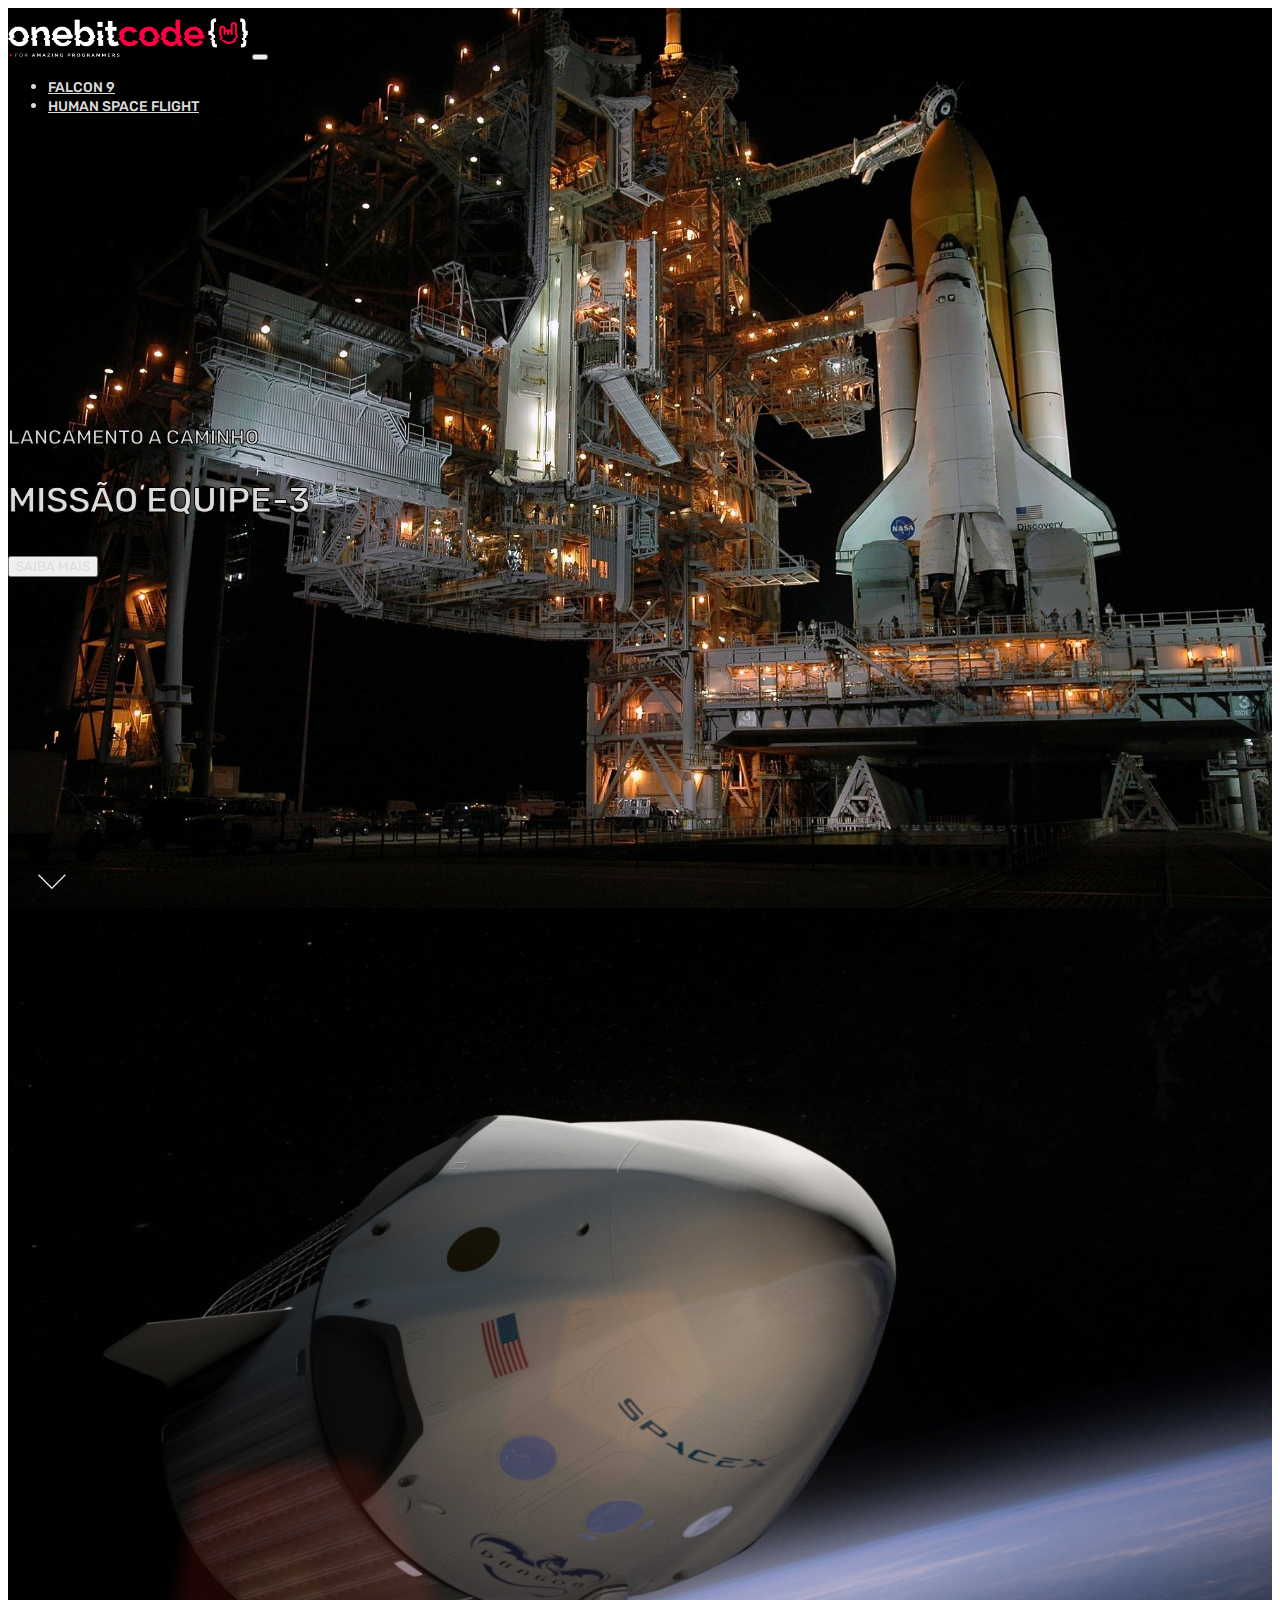
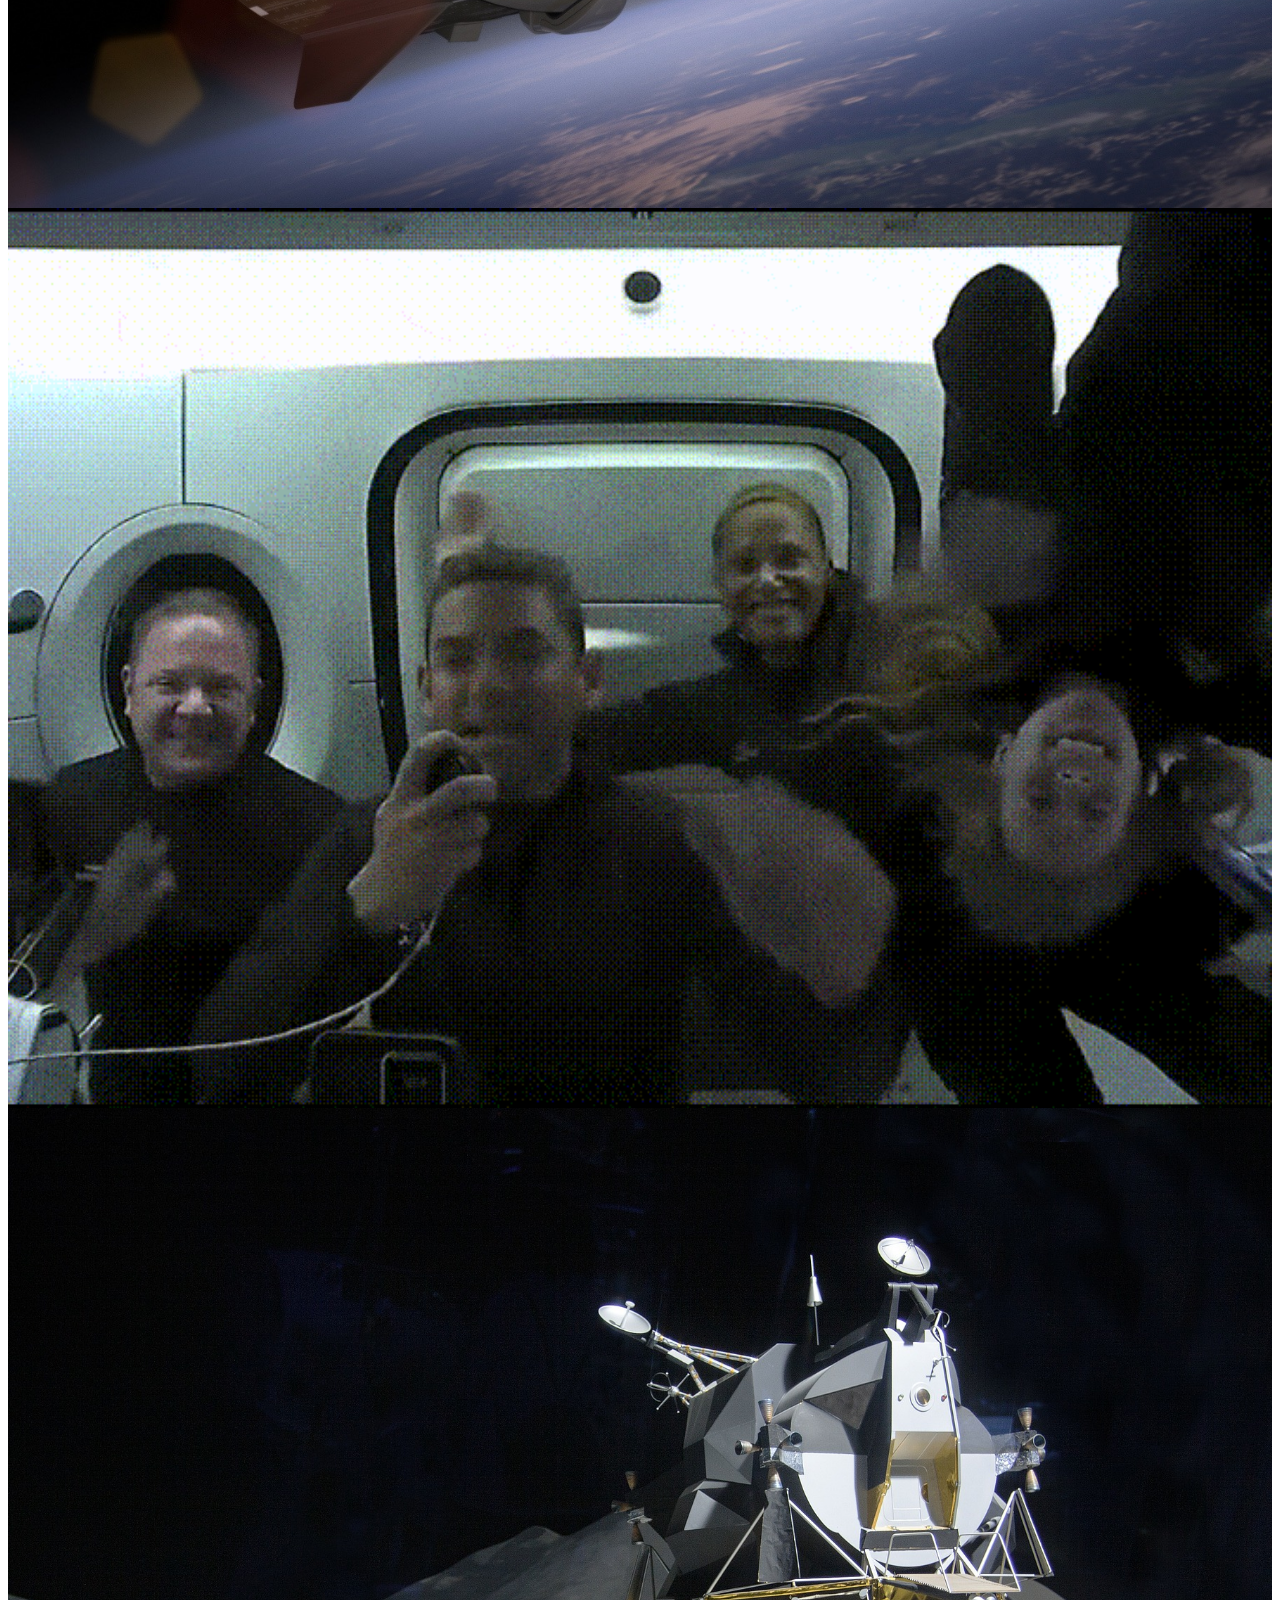
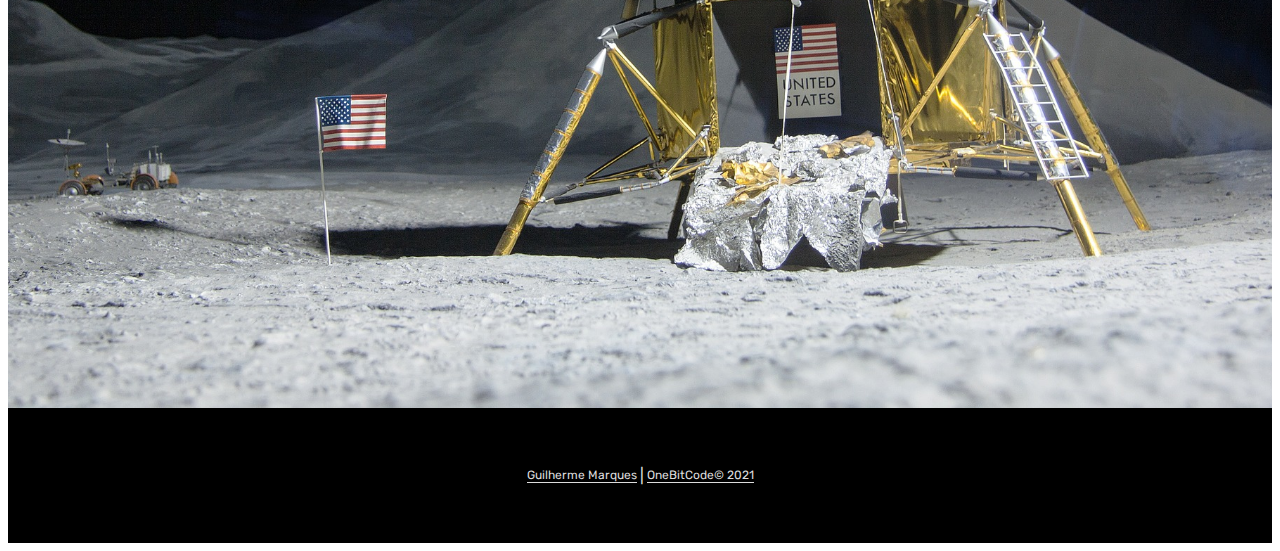
<file: index.html>
<!DOCTYPE html>
<html lang="pt-br">
<head>
    <meta charset="UTF-8">
    <meta http-equiv="X-UA-Compatible" content="IE=edge">
    <meta name="viewport" content="width=device-width, initial-scale=1.0">
    <!-- CSS only -->
    <link href="https://cdn.jsdelivr.net/npm/bootstrap@5.2.1/dist/css/bootstrap.min.css" rel="stylesheet" integrity="sha384-iYQeCzEYFbKjA/T2uDLTpkwGzCiq6soy8tYaI1GyVh/UjpbCx/TYkiZhlZB6+fzT" crossorigin="anonymous">

    <!-- Lib -->
    <link rel="stylesheet" href="https://unpkg.com/aos@next/dist/aos.css" />

    <!-- CSS -->
        <link rel="stylesheet" href="./css/style.css">

    <!-- Link Favicon -->
    <link rel="shortcut icon" href="./images/logo/favicon.png" type="image/x-icon">

    <title>OneBitX - Home</title>
</head>
<body>
    <div class="container-fluid container00 container01">
        <div class="container">
            <header class="container-fluid">
                <nav class="navbar navbar-expand-lg navbar-dark bg-tranparent">
                    <div class="container-fluid">
                      <a class="navbar-brand" href="index.html"><img src="./images/logo/logo-obc-2021-darkbg.png" class="logo-obc" alt="Logo OneBitCode"></a>
                      <button class="navbar-toggler" type="button" data-bs-toggle="collapse" data-bs-target="#navbarNav" aria-controls="navbarNav" aria-expanded="false" aria-label="Toggle navigation">
                        <span class="navbar-toggler-icon"></span>
                      </button>
                      <div class="collapse navbar-collapse" id="navbarNav">
                        <ul class="navbar-nav">
                          <li class="nav-item">
                            <a class="nav-link other-pages" href="falcon9.html">FALCON 9</a>
                          </li>
                          <li class="nav-item">
                            <a class="nav-link other-pages" href="human-space.html">HUMAN SPACE FLIGHT</a>
                          </li>
                        </ul>
                      </div>
                    </div>
                </nav>
            </header>
                <div class="title-container" data-aos="fade-up" data-aos-duration="1500">
                    <p class="subtitle-home text-border">LANÇAMENTO A CAMINHO</p>
                    <p class="title-home text-border">MISSÃO EQUIPE-3</p>
                    <div class="button-container">
                        <button type="button" class="btn btn-outline-light py-3 px-4">SAIBA MAIS</button>
                    </div>
                </div>
                <div class="arrow text-center">
                    <img src="./images/home/arrowDown.gif" alt="">
                </div>
        </div>
    </div>
    
    <div class="container-fluid container00 container02">
        <div class="container" data-aos="fade-right" data-aos-duration="2000">
                <div class="title-container">
                    <p class="subtitle-home text-border">MISSÃO CONCLUÍDA</p>
                    <p class="title-home text-border">MISSÃO EQUIPE-2 RETORNOU PARA A TERRA</p>
                    <div class="button-container">
                        <button type="button" class="btn btn-outline-light py-3 px-4">SAIBA MAIS</button>
                    </div>
                </div>
        </div>
    </div>

    <div class="container-fluid container00 container03">
        <div class="container">
                <div class="title-container" data-aos="fade-down" data-aos-duration="1500">
                    <p class="subtitle-home text-border">MISSÃO CONCLUÍDA</p>
                    <p class="title-home text-border">DRAGON RETORNOU PARA A TERRA</p>
                    <div class="button-container">
                        <button type="button" class="btn btn-outline-light py-3 px-4">SAIBA MAIS</button>
                    </div>
                </div>
        </div>
    </div>

    <div class="container-fluid container00 container04">
        <div class="container">
                <div class="title-container" data-aos="fade-down-right" data-aos-duration="2000">
                    <p class="title-home text-border">STARSHIP POUSA ASTRONAUTAS DA NASA NA LUA</p>
                    <div class="button-container">
                        <button type="button" class="btn btn-outline-light py-3 px-4">SAIBA MAIS</button>
                    </div>
                </div>
        </div>
    </div>

    <footer class="footer">
        <a href="https://github.com/guimqs" target="_blank">Guilherme Marques</a> <span>|</span> <a href="https://www.instagram.com/onebitcode/" target="_blank">OneBitCode&copy; 2021</a>
    </footer>

    <!-- JavaScript Bundle with Popper -->
    <script src="https://cdn.jsdelivr.net/npm/bootstrap@5.2.1/dist/js/bootstrap.bundle.min.js" integrity="sha384-u1OknCvxWvY5kfmNBILK2hRnQC3Pr17a+RTT6rIHI7NnikvbZlHgTPOOmMi466C8" crossorigin="anonymous"></script>
    <!-- Lib -->
    <script src="https://unpkg.com/aos@next/dist/aos.js"></script>
    <script>
      AOS.init();
    </script>
</body>
</html>
</file>
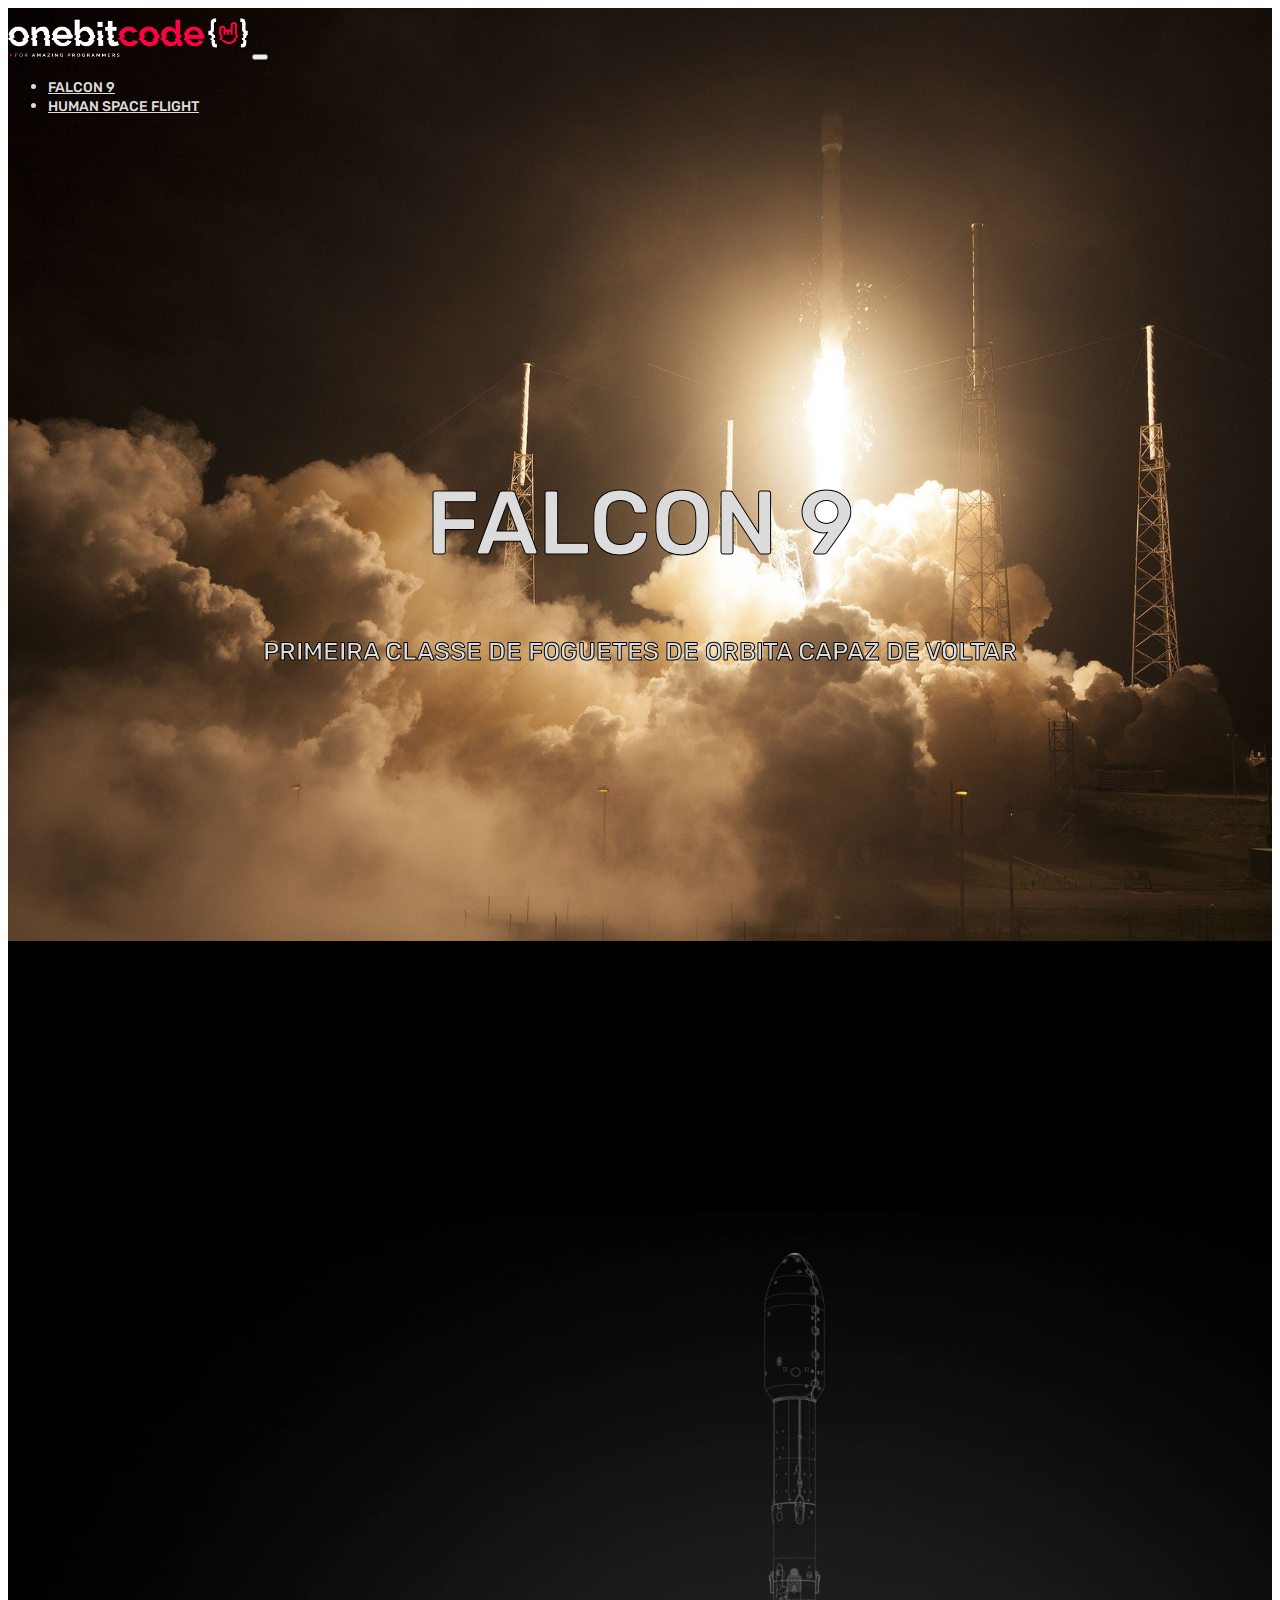
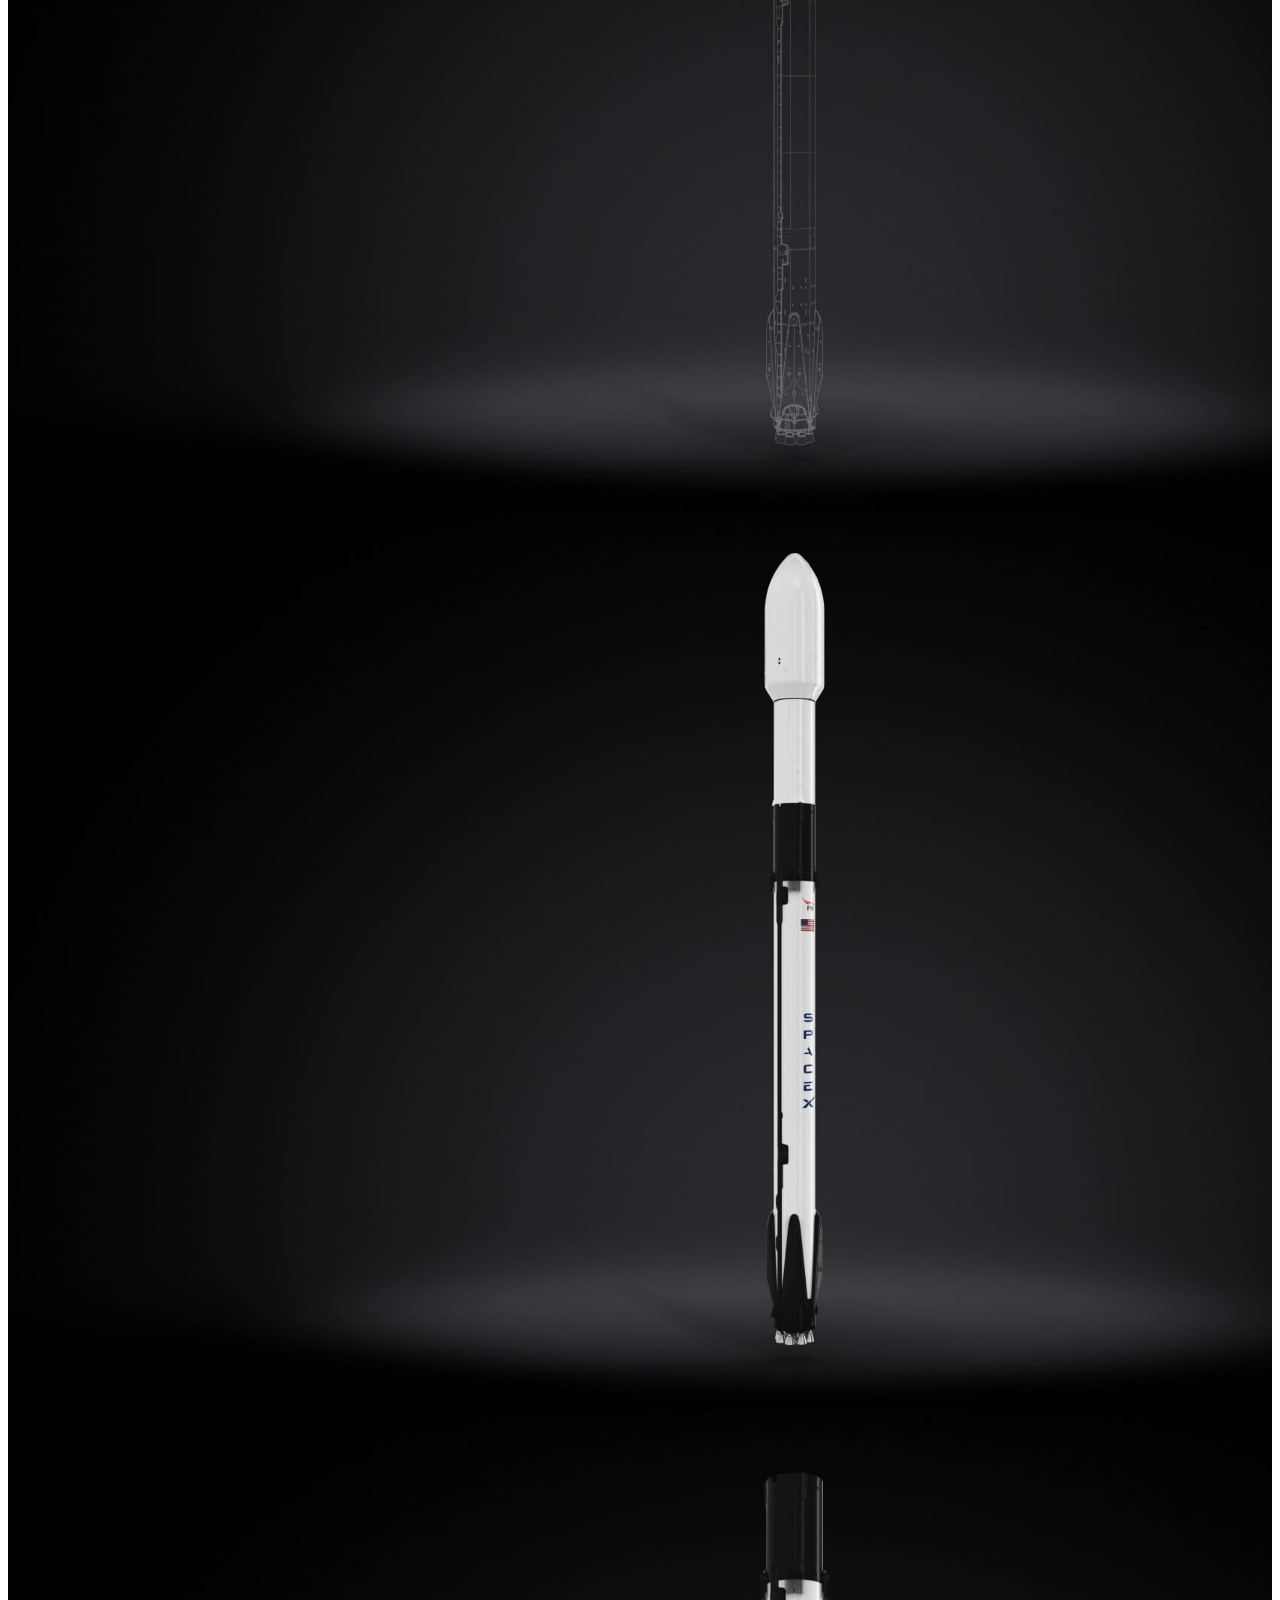
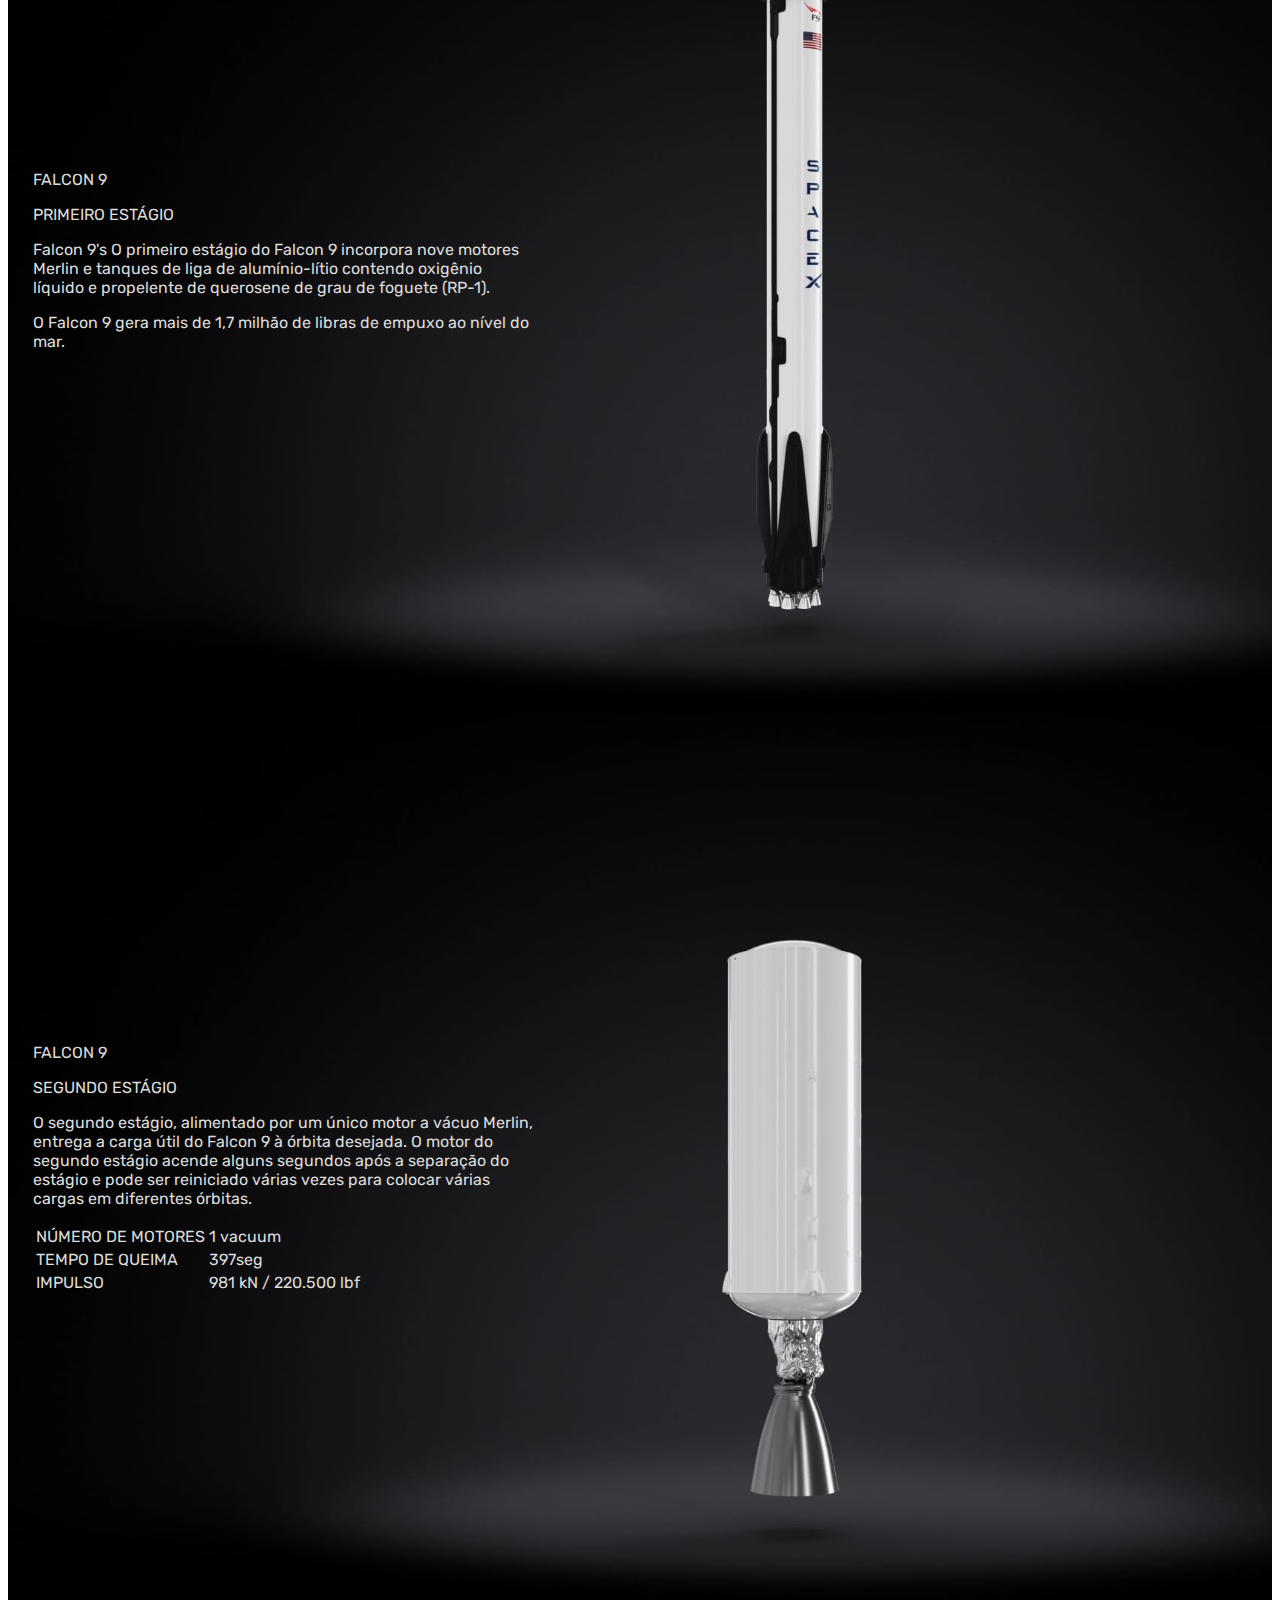
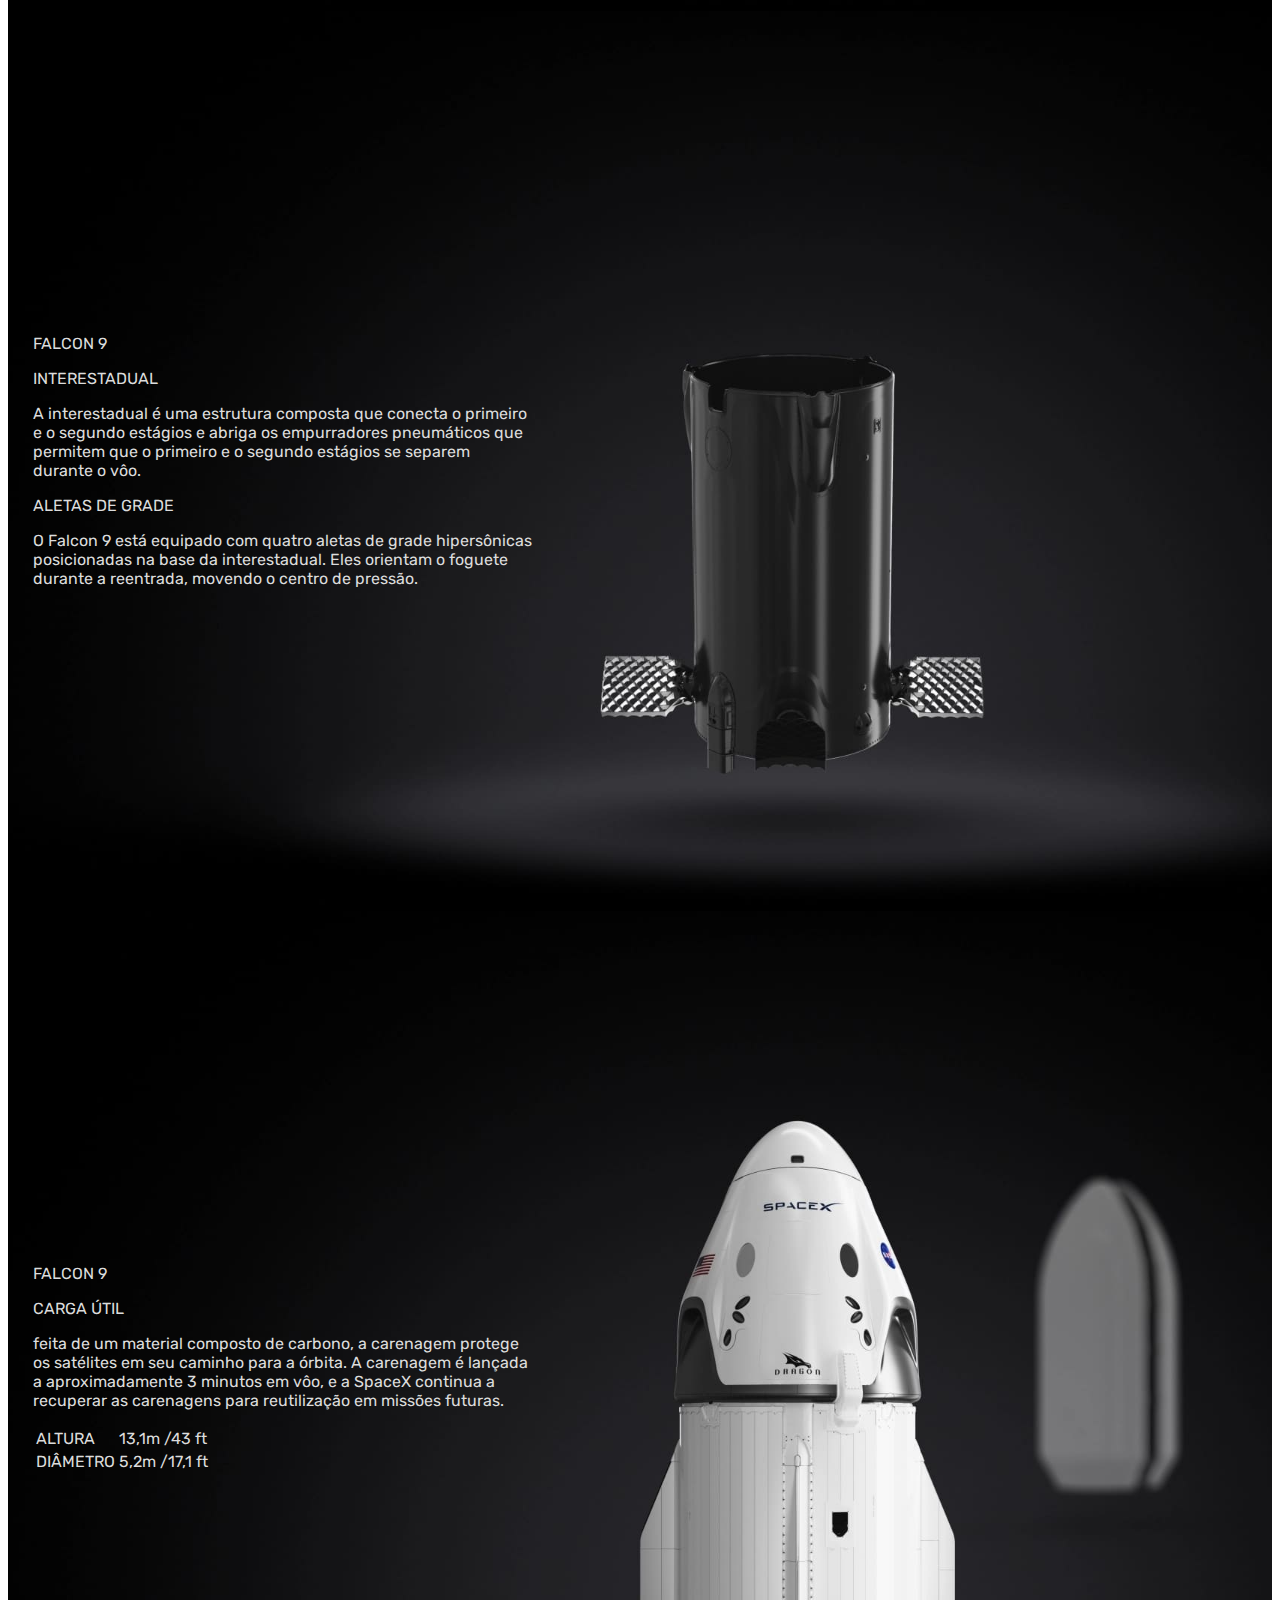
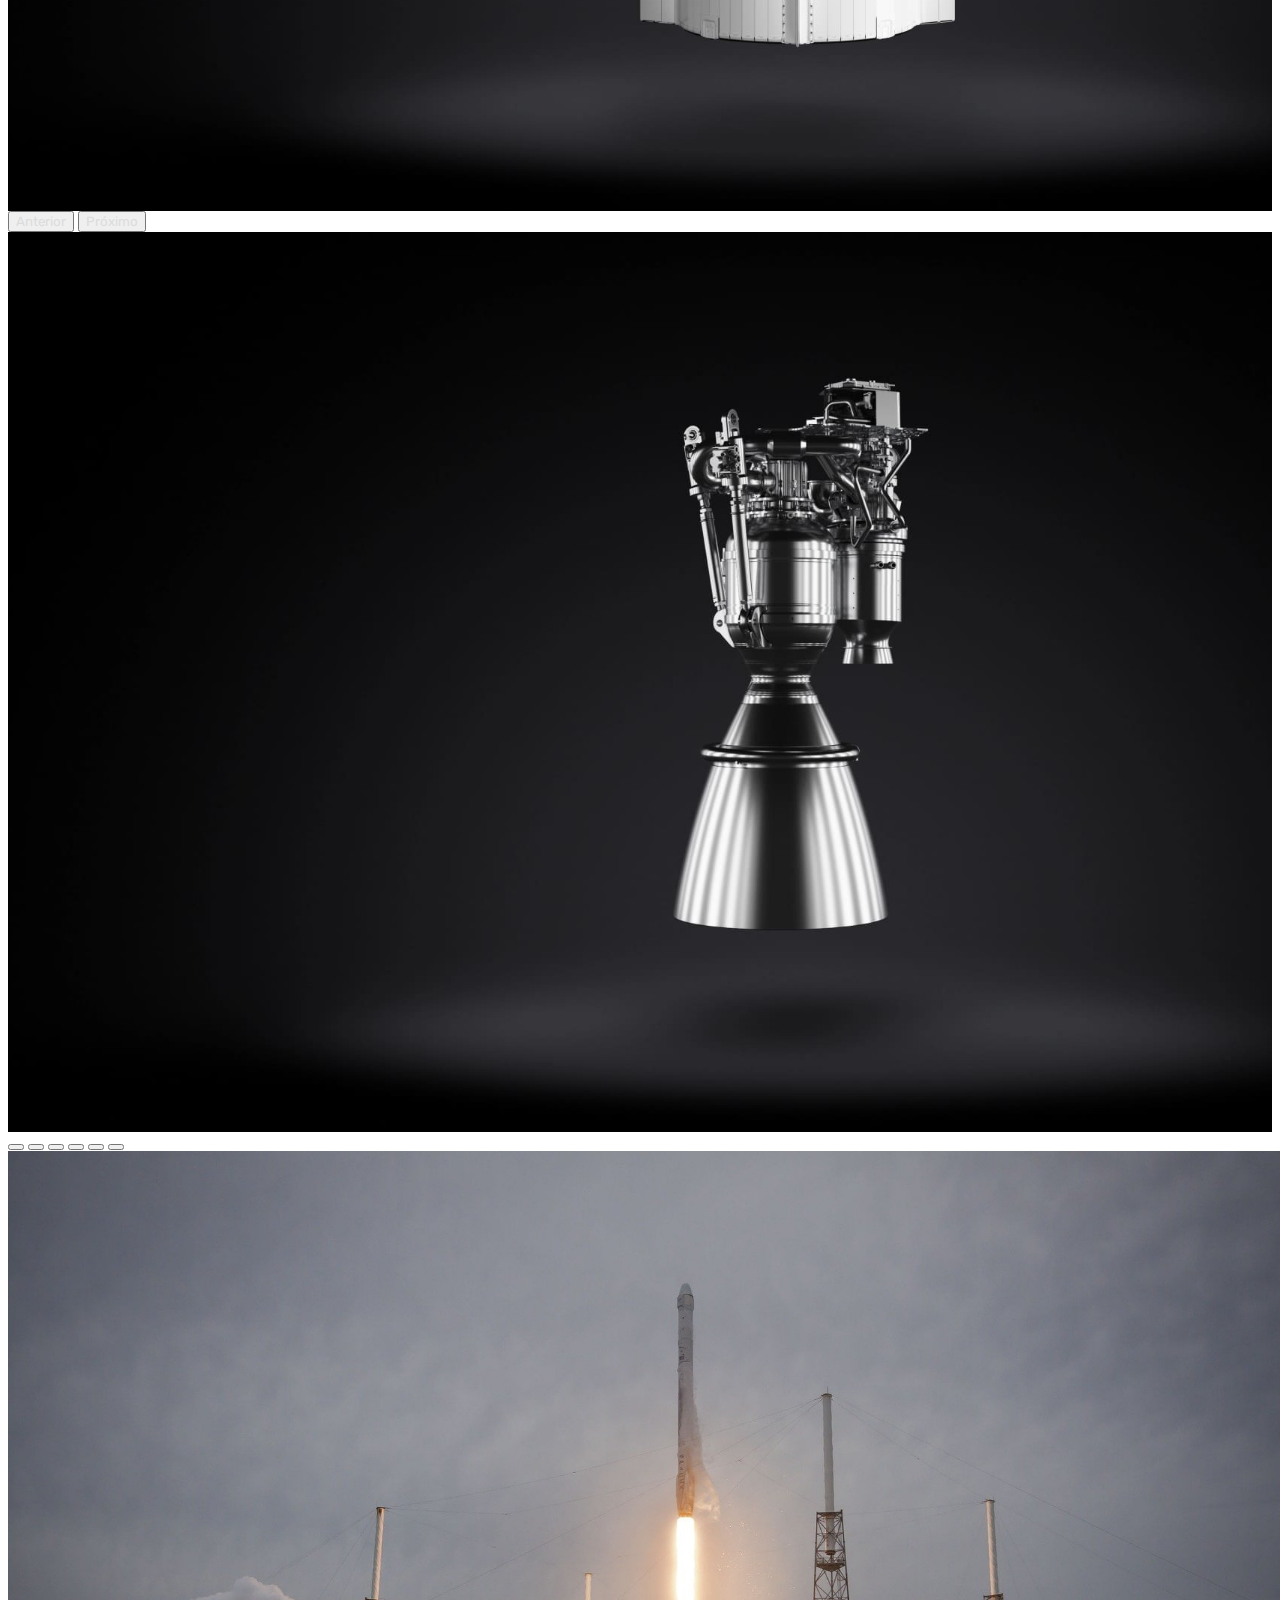
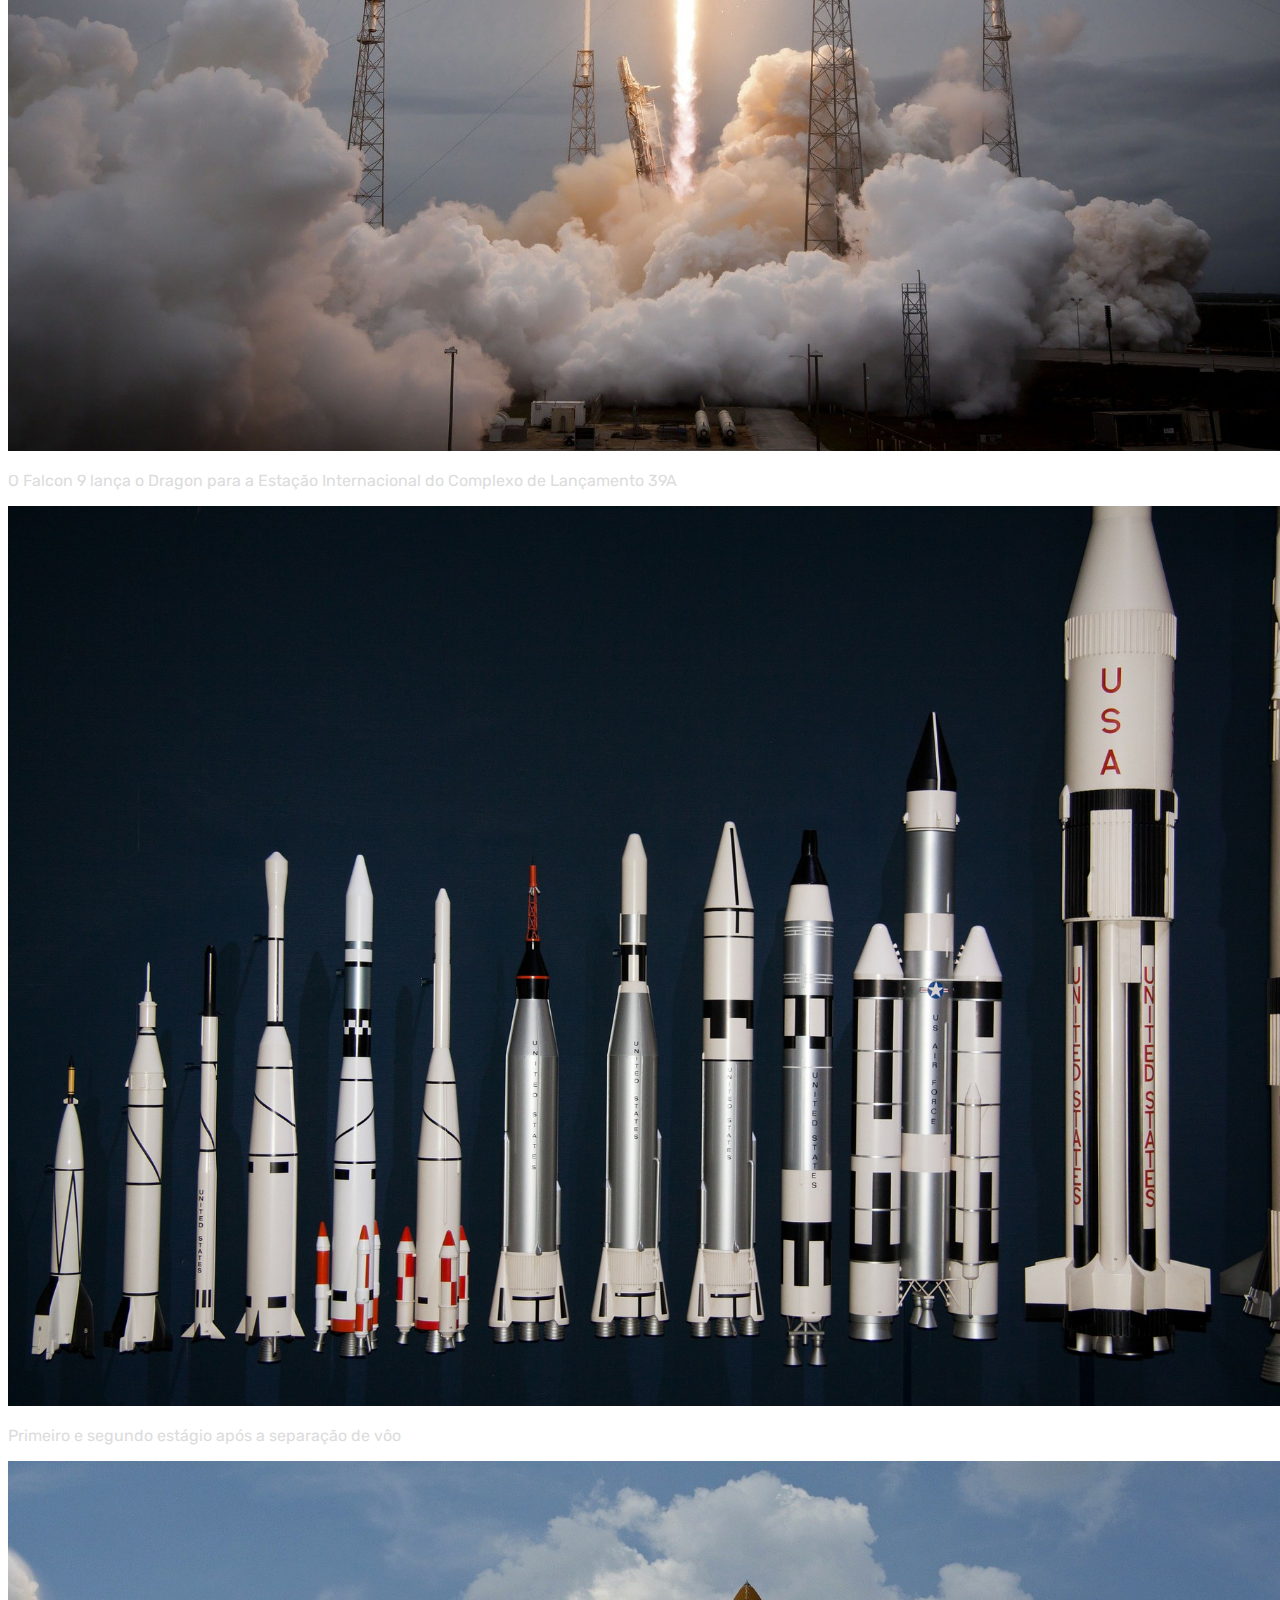
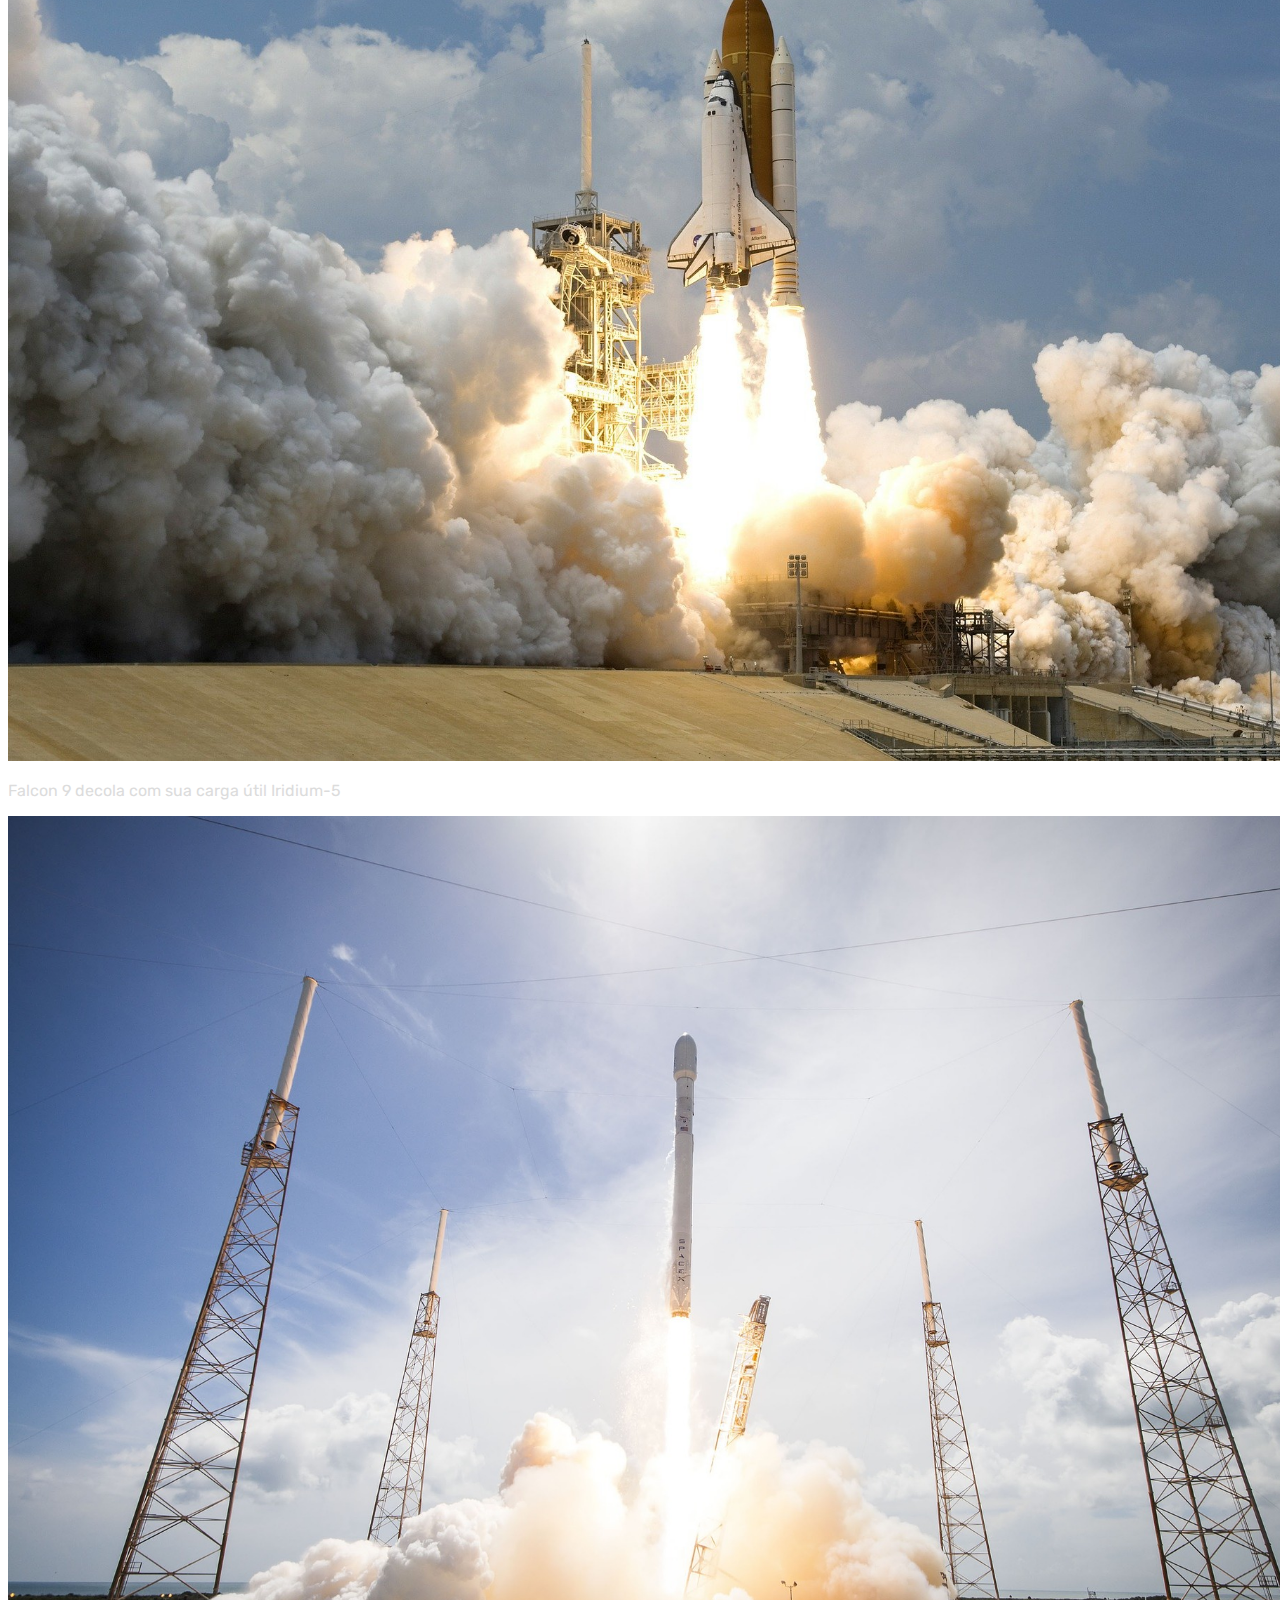
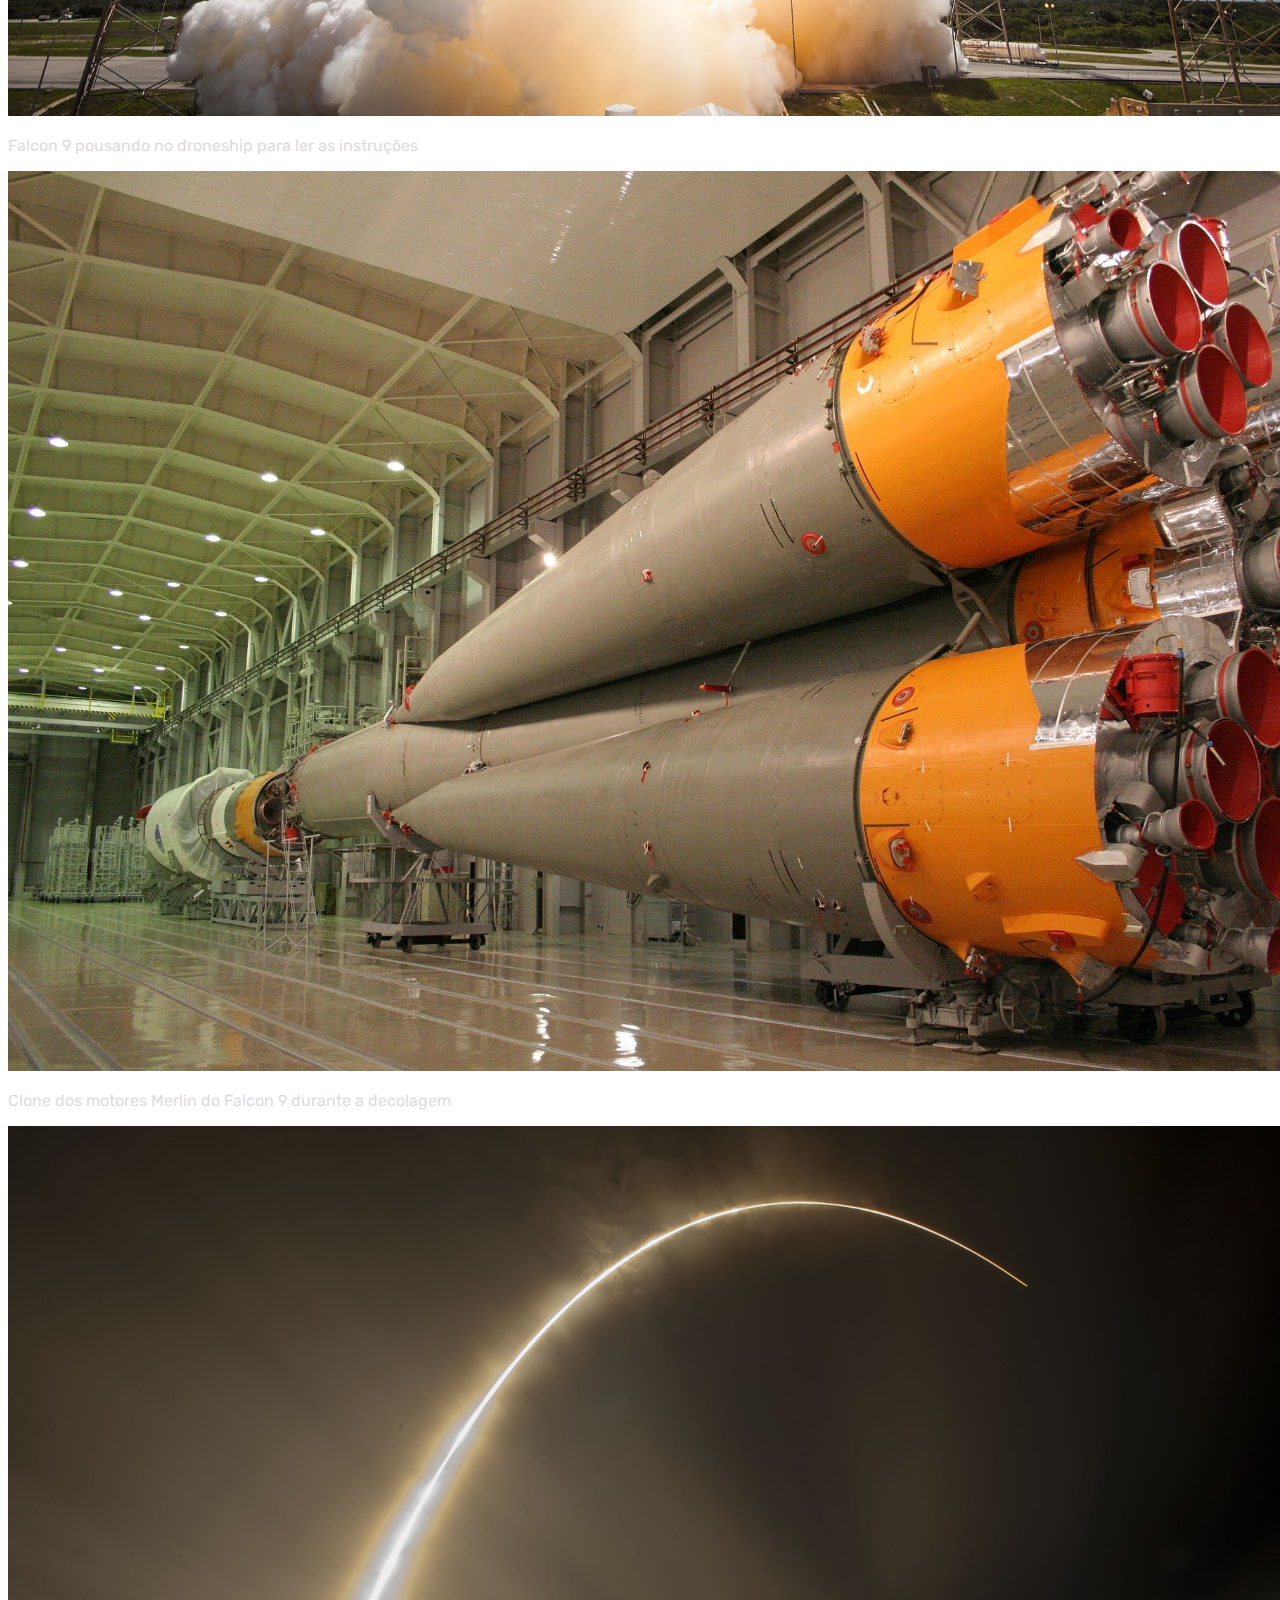
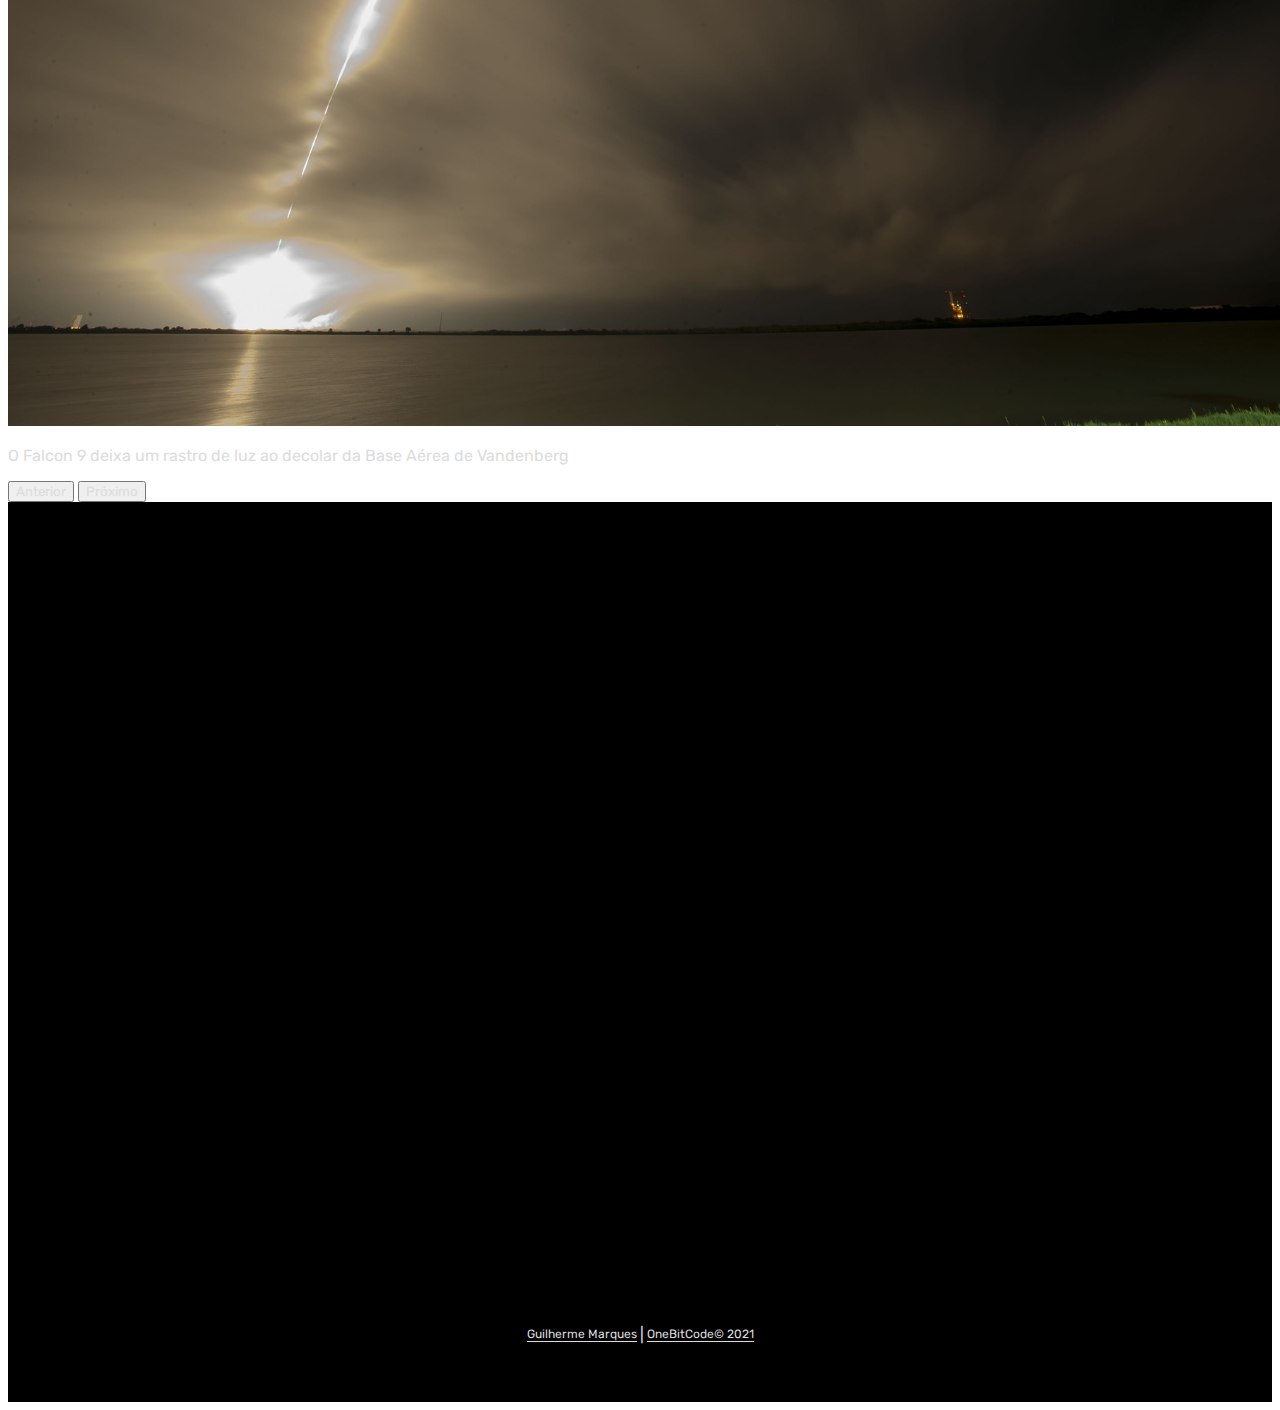
<file: falcon9.html>
<!DOCTYPE html>
<html lang="pt-br">
<head>
    <meta charset="UTF-8">
    <meta http-equiv="X-UA-Compatible" content="IE=edge">
    <meta name="viewport" content="width=device-width, initial-scale=1.0">
    <!-- CSS only -->
    <link href="https://cdn.jsdelivr.net/npm/bootstrap@5.2.1/dist/css/bootstrap.min.css" rel="stylesheet" integrity="sha384-iYQeCzEYFbKjA/T2uDLTpkwGzCiq6soy8tYaI1GyVh/UjpbCx/TYkiZhlZB6+fzT" crossorigin="anonymous">

    <!-- Lib -->
    <link rel="stylesheet" href="https://unpkg.com/aos@next/dist/aos.css" />

    <!-- CSS -->
        <link rel="stylesheet" href="./css/style.css">

    <!-- Link Favicon -->
    <link rel="shortcut icon" href="./images/logo/favicon.png" type="image/x-icon">

    <title>OneBitX - Falcon 9</title>
</head>
<body>
    <div class="container-fluid container00 container05">
        <div class="container">
            <header class="container-fluid">
                <nav class="navbar navbar-expand-lg navbar-dark bg-tranparent">
                    <div class="container-fluid">
                      <a class="navbar-brand" href="index.html"><img src="./images/logo/logo-obc-2021-darkbg.png" class="logo-obc" alt="Logo OneBitCode"></a>
                      <button class="navbar-toggler" type="button" data-bs-toggle="collapse" data-bs-target="#navbarNav" aria-controls="navbarNav" aria-expanded="false" aria-label="Toggle navigation">
                        <span class="navbar-toggler-icon"></span>
                      </button>
                      <div class="collapse navbar-collapse" id="navbarNav">
                        <ul class="navbar-nav">
                          <li class="nav-item">
                            <a class="nav-link other-pages" aria-current="page" href="falcon9.html">FALCON 9</a>
                          </li>
                          <li class="nav-item">
                            <a class="nav-link other-pages" href="human-space.html">HUMAN SPACE FLIGHT</a>
                          </li>
                        </ul>
                      </div>
                    </div>
                </nav>
            </header>
                <div class="container-title-falcon" data-aos="fade-up" data-aos-duration="1500">
                    <p class="title-falcon text-border text-center">FALCON 9</p>
                    <p class="subtitle-falcon text-border text-center">PRIMEIRA CLASSE DE FOGUETES DE ORBITA CAPAZ DE VOLTAR</p>
                </div>
        </div>
    </div>
    
    <div class="container-fluid numbers">
        <div class="container number-container">
            <div class="number-content text-center" data-aos="flip-up" data-aos-duration="1000">
                <div class="numb">126</div>
                <div class="text-numb">LANÇAMENTOS TOTAIS</div>
            </div>
            <div class="number-content text-center" data-aos="flip-right" data-aos-duration="1500">
                <div class="numb">86</div>
                <div class="text-numb">DESEMBARQUES TOTAIS</div>
            </div>
            <div class="number-content text-center" data-aos="flip-left" data-aos-duration="2000">
                <div class="numb">68</div>
                <div class="text-numb">FOGUETES RECUPERADOS</div>
            </div>
        </div>
    </div>

    <div class="container-fluid container-falcon container06">
        <div class="container" data-aos="fade-right" data-aos-duration="1500">
            <p class="text-falcon">
                O Falcon 9 é um foguete reutilizável de dois estágios projetado e fabricado pela SpaceX para o transporte confiável e seguro de pessoas e cargas úteis para a órbita da Terra e além. Falcon 9 é o primeiro foguete reutilizável de classe orbital do mundo. A capacidade de reutilização permite que a SpaceX refile as partes mais caras do foguete, o que, por sua vez, reduz o custo do acesso ao espaço.
            </p>
        </div>
    </div>

    <div id="carouselExampleControls" class="carousel slide" data-bs-ride="carousel">
        <div class="carousel-inner">
          <div class="carousel-item active" data-bs-interval="1000000">
            <div class="container-fluid container-falcon carousel01">
                <div class="container">
                    <div class="overview-container" data-aos="fade-right" data-aos-duration="1500">
                        <p class="title-overview">FALCON 9</p>
                        <p class="subtitle-overview h2">VISÃO GERAL</p>
                        <table class="table">
                            <tbody>
                              <tr>
                                <td>ALTURA</td>
                                <td class="text-end">70 m/ 229.6 f</td>
                              </tr>
                              <tr>
                                <td>DIÂMETRO</td>
                                <td class="text-end">3.7 m / 12 ft</td>
                              </tr>
                              <tr>
                                <td>MASSA</td>
                                <td class="text-end">549,054 kg / 1,207,920 lb</td>
                              </tr>
                              <tr>
                                <td>CARGA MÁXIMA PARA LEO</td>
                                <td class="text-end">22,800 kg / 50,265 lb</td>
                              </tr>
                              <tr>
                                <td>CARGA MÁXIMA PARA GTO</td>
                                <td class="text-end">8,300 kg / 18,300 lb</td>
                              </tr>
                              <tr>
                                <td>CARGA MÁXIMA PARA MARTE</td>
                                <td class="text-end">4,020 kg / 8,860 lb</td>
                              </tr>
                            </tbody>
                          </table>
                    </div>
                </div>
            </div>
          </div>
          <div class="carousel-item">
            <div class="container-fluid container-falcon carousel02">
                <div class="container">
                    <div class="overview-container">
                        <p class="title-overview">FALCON 9</p>
                        <p class="subtitle-overview h2">PRIMEIRO ESTÁGIO</p>
                        <p class="text-overview">
                            Falcon 9's O primeiro estágio do Falcon 9 incorpora nove motores Merlin e tanques de liga de alumínio-lítio contendo oxigênio líquido e propelente de querosene de grau de foguete (RP-1).
                        </p>
                        <p class="text-overview">O Falcon 9 gera mais de 1,7 milhão de libras de empuxo ao nível do mar.</p>
                    </div>
                </div>
            </div>
          </div>
          <div class="carousel-item">
            <div class="container-fluid container-falcon carousel03">
                <div class="container">
                    <div class="overview-container">
                        <p class="title-overview">FALCON 9</p>
                        <p class="subtitle-overview h2">SEGUNDO ESTÁGIO</p>
                        <p class="text-overview">
                            O segundo estágio, alimentado por um único motor a vácuo Merlin, entrega a carga útil do Falcon 9 à órbita desejada. O motor do segundo estágio acende alguns segundos após a separação do estágio e pode ser reiniciado várias vezes para colocar várias cargas em diferentes órbitas.
                        </p>
                        <table class="table">
                            <tbody>
                              <tr>
                                <td>NÚMERO DE MOTORES</td>
                                <td class="text-end">1 vacuum</td>
                              </tr>
                              <tr>
                                <td>TEMPO DE QUEIMA</td>
                                <td class="text-end">397seg</td>
                              </tr>
                              <tr>
                                <td>IMPULSO</td>
                                <td class="text-end">981 kN / 220.500 lbf</td>
                              </tr>
                            </tbody>
                          </table>
                    </div>
                </div>
            </div>
          </div>
          <div class="carousel-item">
            <div class="container-fluid container-falcon carousel04">
                <div class="container">
                    <div class="overview-container">
                        <p class="title-overview">FALCON 9</p>
                        <p class="subtitle-overview h2">INTERESTADUAL</p>
                        <p class="text-overview">
                            A interestadual é uma estrutura composta que conecta o primeiro e o segundo estágios e abriga os empurradores pneumáticos que permitem que o primeiro e o segundo estágios se separem durante o vôo.
                        </p>
                        <p class="text-overview">ALETAS DE GRADE</p>
                        <p class="text-overview">O Falcon 9 está equipado com quatro aletas de grade hipersônicas posicionadas na base da interestadual. Eles orientam o foguete durante a reentrada, movendo o centro de pressão.</p>
                    </div>
                </div>
            </div>
        </div>
        <div class="carousel-item">
            <div class="container-fluid container-falcon carousel05">
                <div class="container">
                    <div class="overview-container">
                        <p class="title-overview">FALCON 9</p>
                        <p class="subtitle-overview h2">CARGA ÚTIL</p>
                        <p class="text-overview">
                            feita de um material composto de carbono, a carenagem protege os satélites em seu caminho para a órbita. A carenagem é lançada a aproximadamente 3 minutos em vôo, e a SpaceX continua a recuperar as carenagens para reutilização em missões futuras.
                        </p>
                        <table class="table">
                            <tbody>
                              <tr>
                                <td>ALTURA</td>
                                <td class="text-end">13,1m /43 ft</td>
                              </tr>
                              <tr>
                                <td>DIÂMETRO</td>
                                <td class="text-end">5,2m /17,1 ft</td>
                              </tr>
                            </tbody>
                          </table>
                    </div>
                </div>
            </div>
        </div>
        </div>
        <button class="carousel-control-prev" type="button" data-bs-target="#carouselExampleControls" data-bs-slide="prev">
          <span class="carousel-control-prev-icon" aria-hidden="true"></span>
          <span class="visually-hidden">Anterior</span>
        </button>
        <button class="carousel-control-next" type="button" data-bs-target="#carouselExampleControls" data-bs-slide="next">
          <span class="carousel-control-next-icon" aria-hidden="true"></span>
          <span class="visually-hidden">Próximo</span>
        </button>
    </div>

    <div class="container-fluid container-falcon container07">
        <div class="container">
            <div class="overview-container" data-aos="fade-right" data-aos-duration="1000">
                <p class="title-overview">FALCON 9</p>
                <p class="subtitle-overview h2">MERLIN</p>
                <p class="text-overview">
                    Merlin é uma família de motores de foguete desenvolvidos pela SpaceX para uso em seus veículos de lançamento Falcon 1, Falcon 9 e Falcon Heavy. Os motores Merlin usam querosene de grau de foguete (RP-1) e oxigênio líquido como propelentes de foguete em um ciclo de energia de gerador a gás. O motor Merlin foi originalmente projetado para recuperação e reutilização.
                </p>
                <table class="table">
                    <tbody>
                      <tr>
                        <td>PROPULSOR</td>
                        <td class="text-end">LOX / RP-1</td>
                      </tr>
                      <tr>
                        <td>IMPULSO</td>
                        <td class="text-end">845 kN / 190.000 lbf</td>
                      </tr>
                    </tbody>
                  </table>
            </div>
        </div>
    </div>

    <div id="carouselExampleCaptions" class="carousel slide" data-bs-ride="false">
        <div class="carousel-indicators">
          <button type="button" data-bs-target="#carouselExampleCaptions" data-bs-slide-to="0" class="active" aria-current="true" aria-label="Slide 1"></button>
          <button type="button" data-bs-target="#carouselExampleCaptions" data-bs-slide-to="1" aria-label="Slide 2"></button>
          <button type="button" data-bs-target="#carouselExampleCaptions" data-bs-slide-to="2" aria-label="Slide 3"></button>
          <button type="button" data-bs-target="#carouselExampleCaptions" data-bs-slide-to="3" aria-label="Slide 4"></button>
          <button type="button" data-bs-target="#carouselExampleCaptions" data-bs-slide-to="4" aria-label="Slide 5"></button>
          <button type="button" data-bs-target="#carouselExampleCaptions" data-bs-slide-to="5" aria-label="Slide 6"></button>
        </div>
        <div class="carousel-inner">
          <div class="carousel-item active">
            <img src="./images/falcon9/09.jpg" class="img-carousel w-100" alt="Lançamento Dragon">
            <div class="carousel-caption d-none d-md-block">
              <p class="bg-black">O Falcon 9 lança o Dragon para a Estação Internacional do Complexo de Lançamento 39A</p>
            </div>
          </div>
          <div class="carousel-item">
            <img src="./images/falcon9/10.jpg" class="img-carousel w-100" alt="Estágios de vôo">
            <div class="carousel-caption d-none d-md-block">
              <p class="bg-black">Primeiro e segundo estágio após a separação de vôo</p>
            </div>
          </div>
          <div class="carousel-item">
            <img src="./images/falcon9/11.jpg" class="img-carousel w-100" alt="Falcon 9 decola">
            <div class="carousel-caption d-none d-md-block">
              <p class="bg-black">Falcon 9 decola com sua carga útil Iridium-5</p>
            </div>
          </div>
          <div class="carousel-item">
            <img src="./images/falcon9/12.jpg" class="img-carousel w-100" alt="Falcon 9 pousando">
            <div class="carousel-caption d-none d-md-block">
              <p class="bg-black">Falcon 9 pousando no droneship para ler as instruções</p>
            </div>
          </div>
          <div class="carousel-item">
            <img src="./images/falcon9/13.jpg" class="img-carousel w-100" alt="Motores Melin">
            <div class="carousel-caption d-none d-md-block">
              <p class="bg-black">Clone dos motores Merlin do Falcon 9 durante a decolagem</p>
            </div>
          </div>
          <div class="carousel-item">
            <img src="./images/falcon9/14.jpg" class="img-carousel w-100" alt="Rastro de luz da Falcon 9">
            <div class="carousel-caption d-none d-md-block">
              <p class="bg-black">O Falcon 9 deixa um rastro de luz ao decolar da Base Aérea de Vandenberg</p>
            </div>
          </div>
        </div>
        <button class="carousel-control-prev" type="button" data-bs-target="#carouselExampleCaptions" data-bs-slide="prev">
          <span class="carousel-control-prev-icon" aria-hidden="true"></span>
          <span class="visually-hidden">Anterior</span>
        </button>
        <button class="carousel-control-next" type="button" data-bs-target="#carouselExampleCaptions" data-bs-slide="next">
          <span class="carousel-control-next-icon" aria-hidden="true"></span>
          <span class="visually-hidden">Próximo</span>
        </button>
    </div>

    <div class="container-fluid container-falcon credits">
        <div class="container text-center">
            <p data-aos="fade-right" data-aos-duration="1000">Para mais informações entre em contato com <a href="#">nome@email.com</a></p>
            <button class="btn btn-outline-light button" data-aos="flip-right" data-aos-duration="1500">BAIXAR GUIA DO USUÁRIO</button>
            <button class="btn btn-outline-light button" data-aos="flip-up" data-aos-duration="1500">CAPACIDADES E SERVIÇOS</button>
        </div>
    </div>

    <footer class="footer">
        <a href="https://github.com/guimqs" target="_blank">Guilherme Marques</a> <span>|</span> <a href="https://www.instagram.com/onebitcode/" target="_blank">OneBitCode&copy; 2021</a>
    </footer>

    <!-- JavaScript Bundle with Popper -->
    <script src="https://cdn.jsdelivr.net/npm/bootstrap@5.2.1/dist/js/bootstrap.bundle.min.js" integrity="sha384-u1OknCvxWvY5kfmNBILK2hRnQC3Pr17a+RTT6rIHI7NnikvbZlHgTPOOmMi466C8" crossorigin="anonymous"></script>
    <!-- Lib -->
    <script src="https://unpkg.com/aos@next/dist/aos.js"></script>
    <script>
      AOS.init();
    </script>
</body>
</html>
</file>
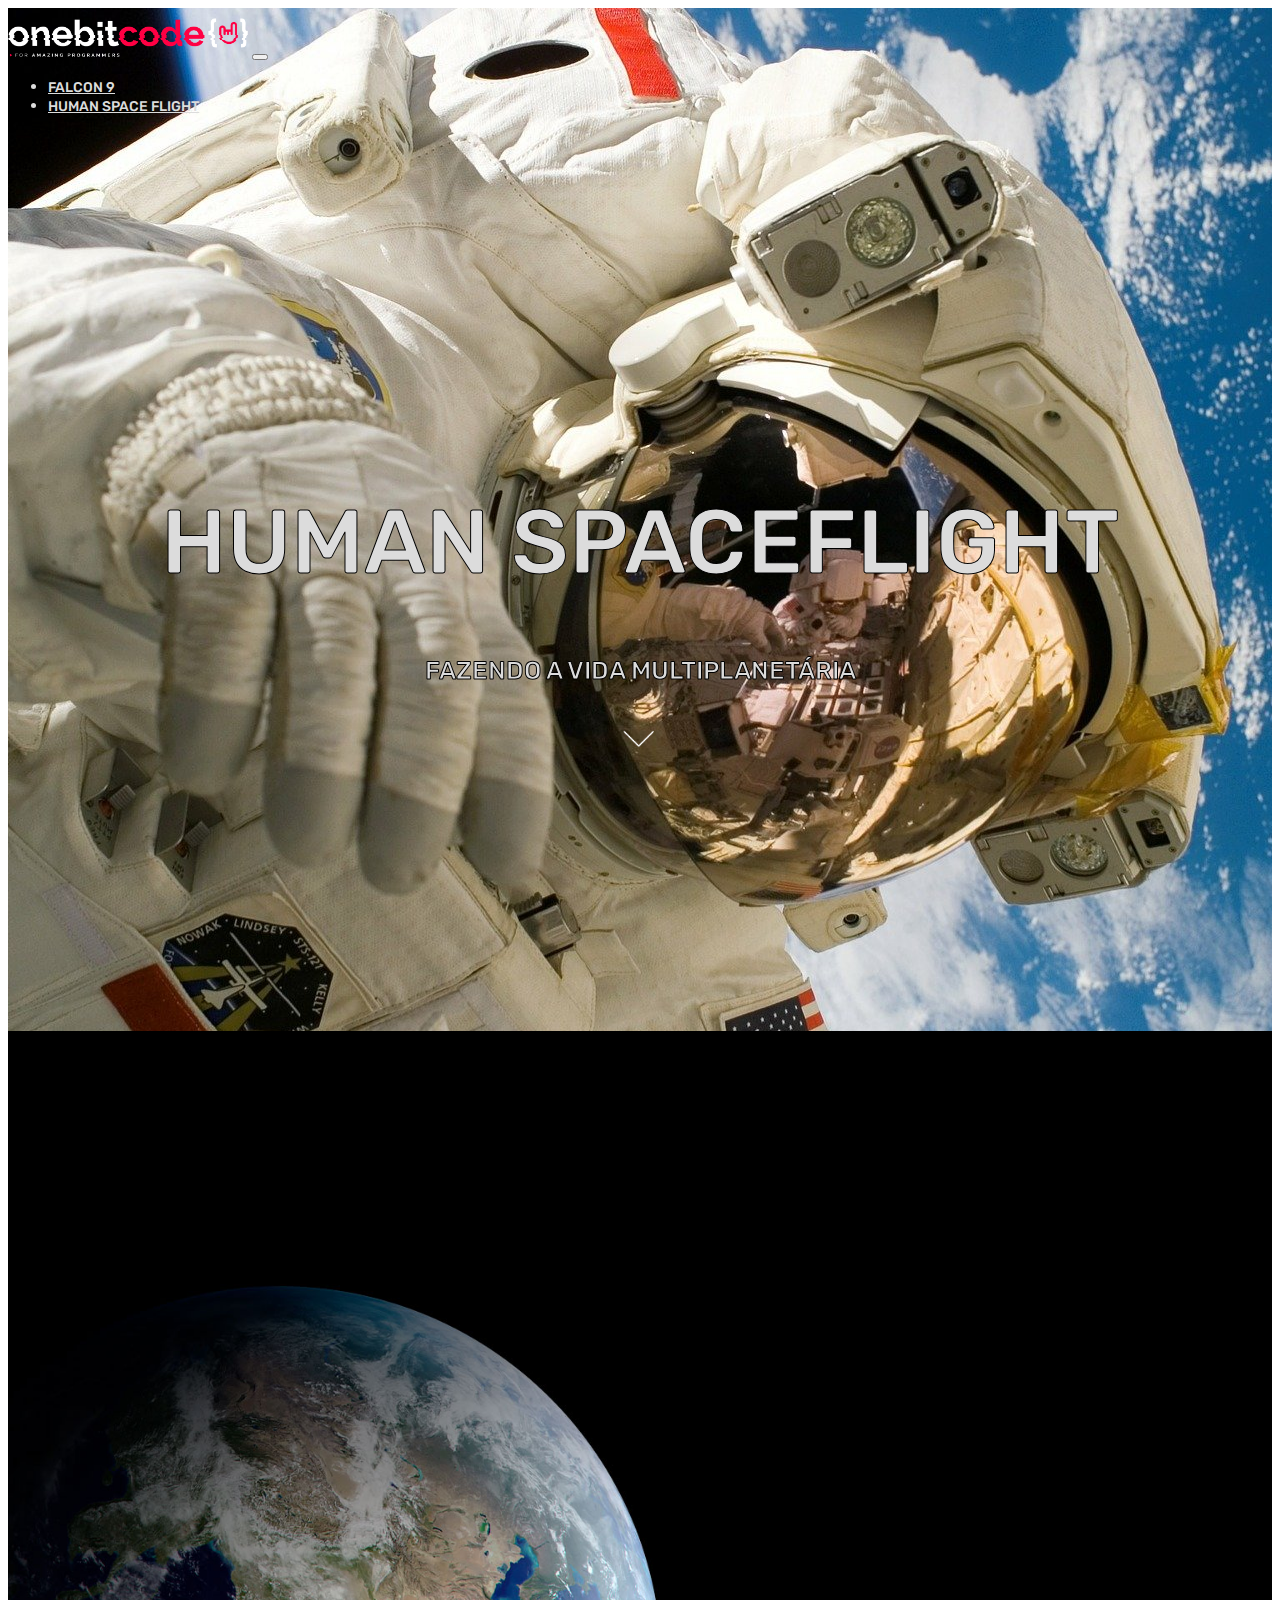
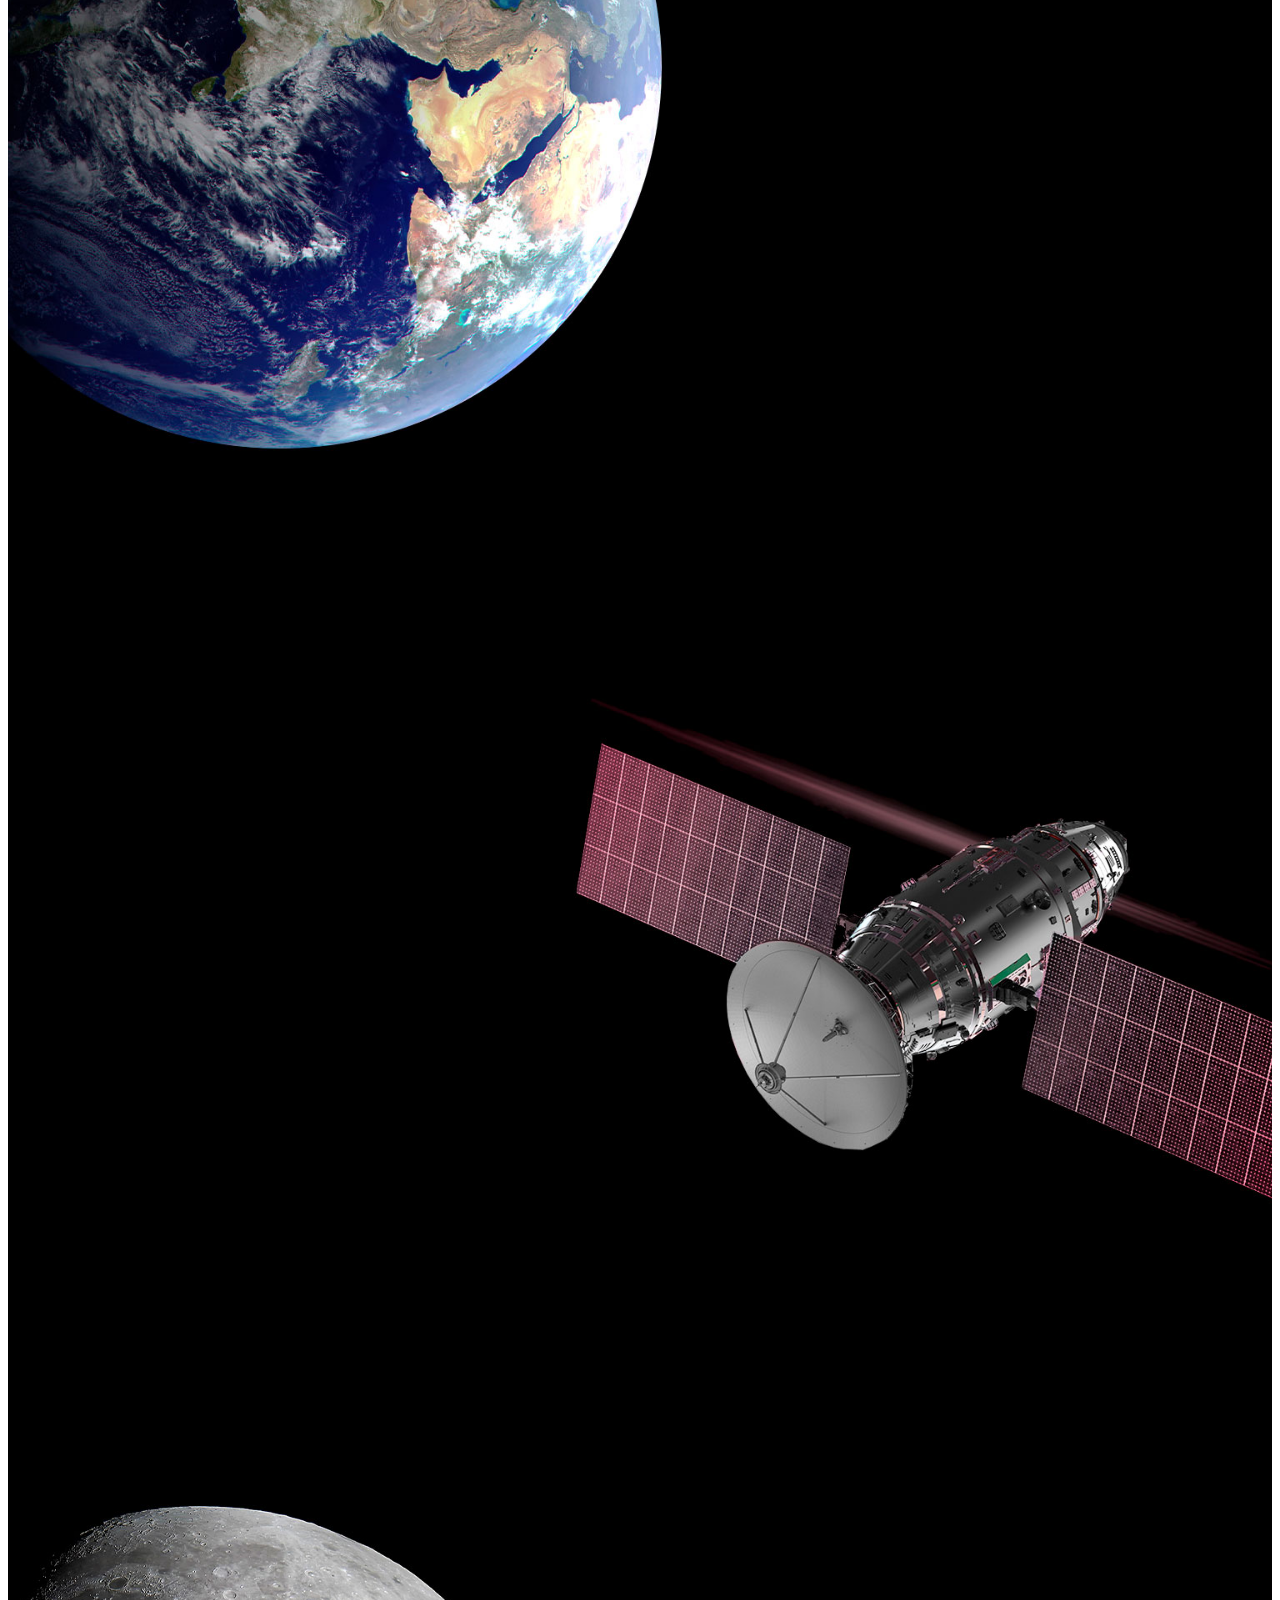
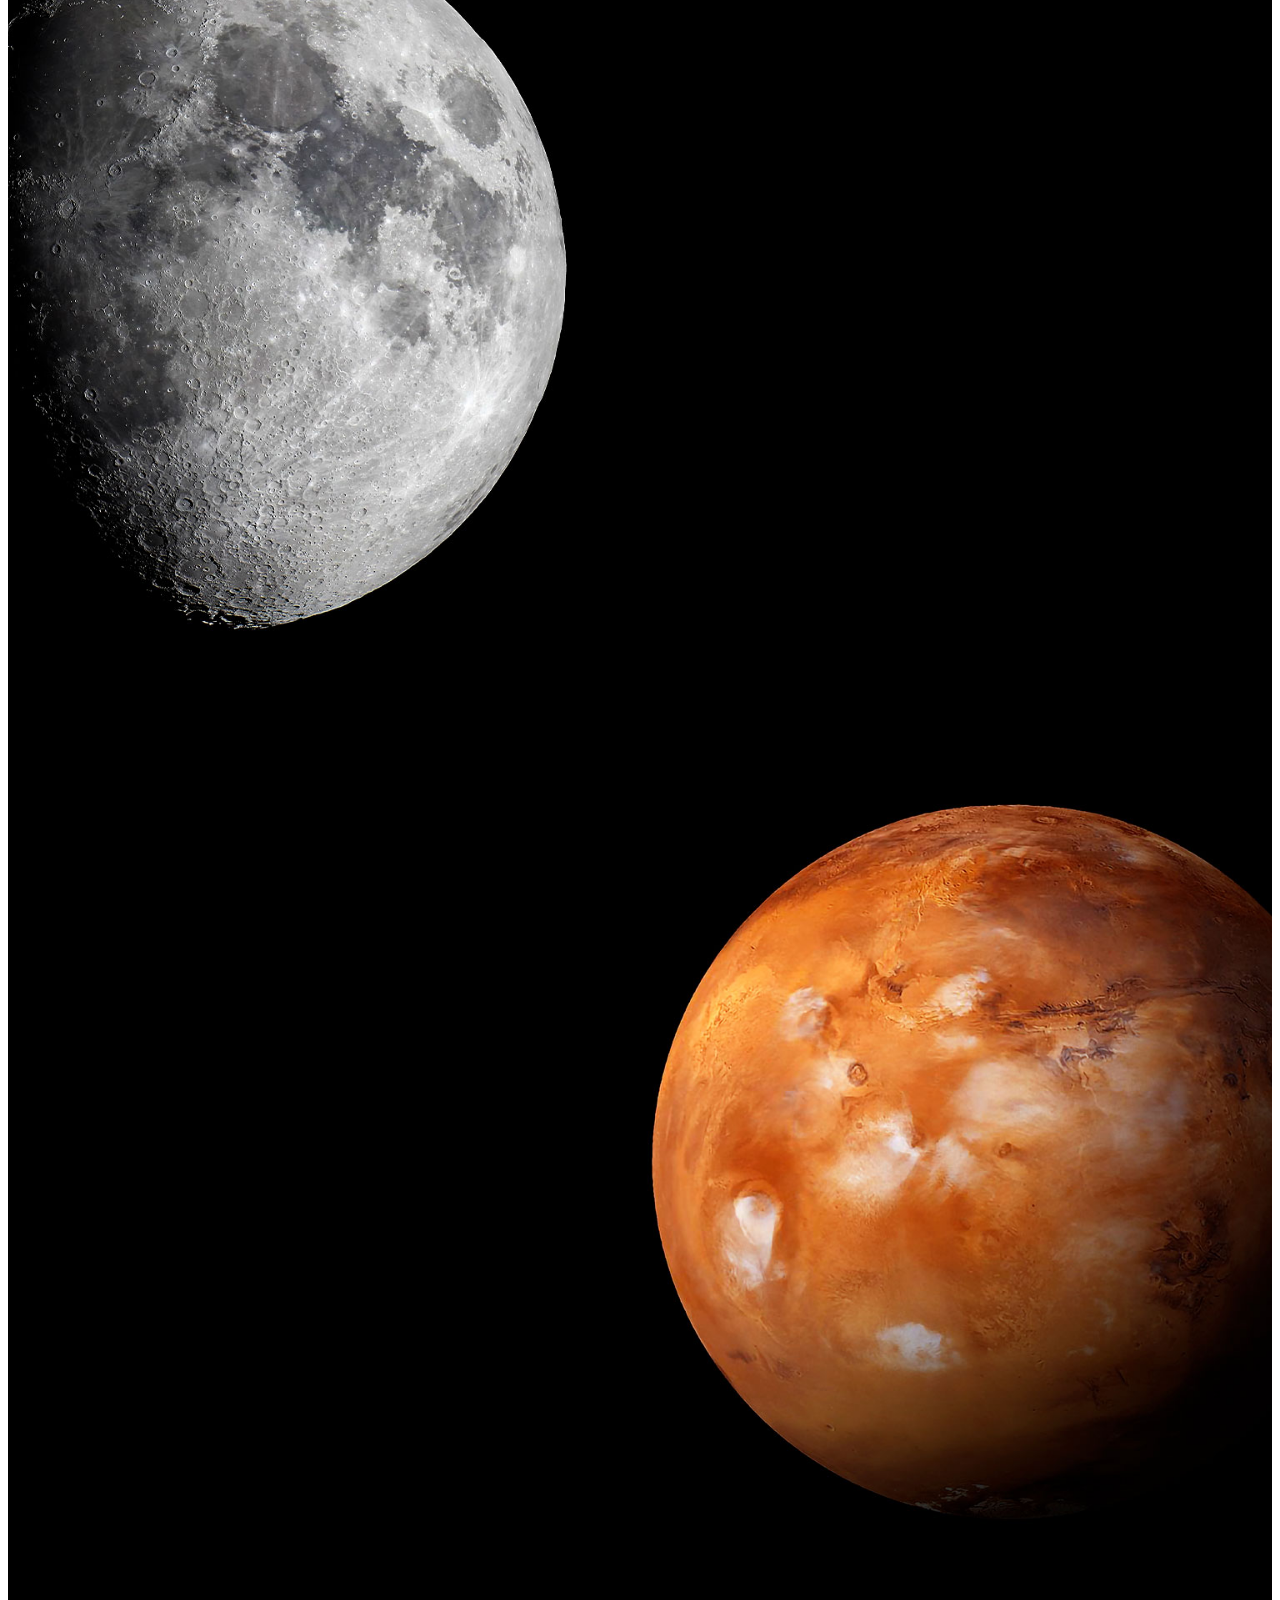
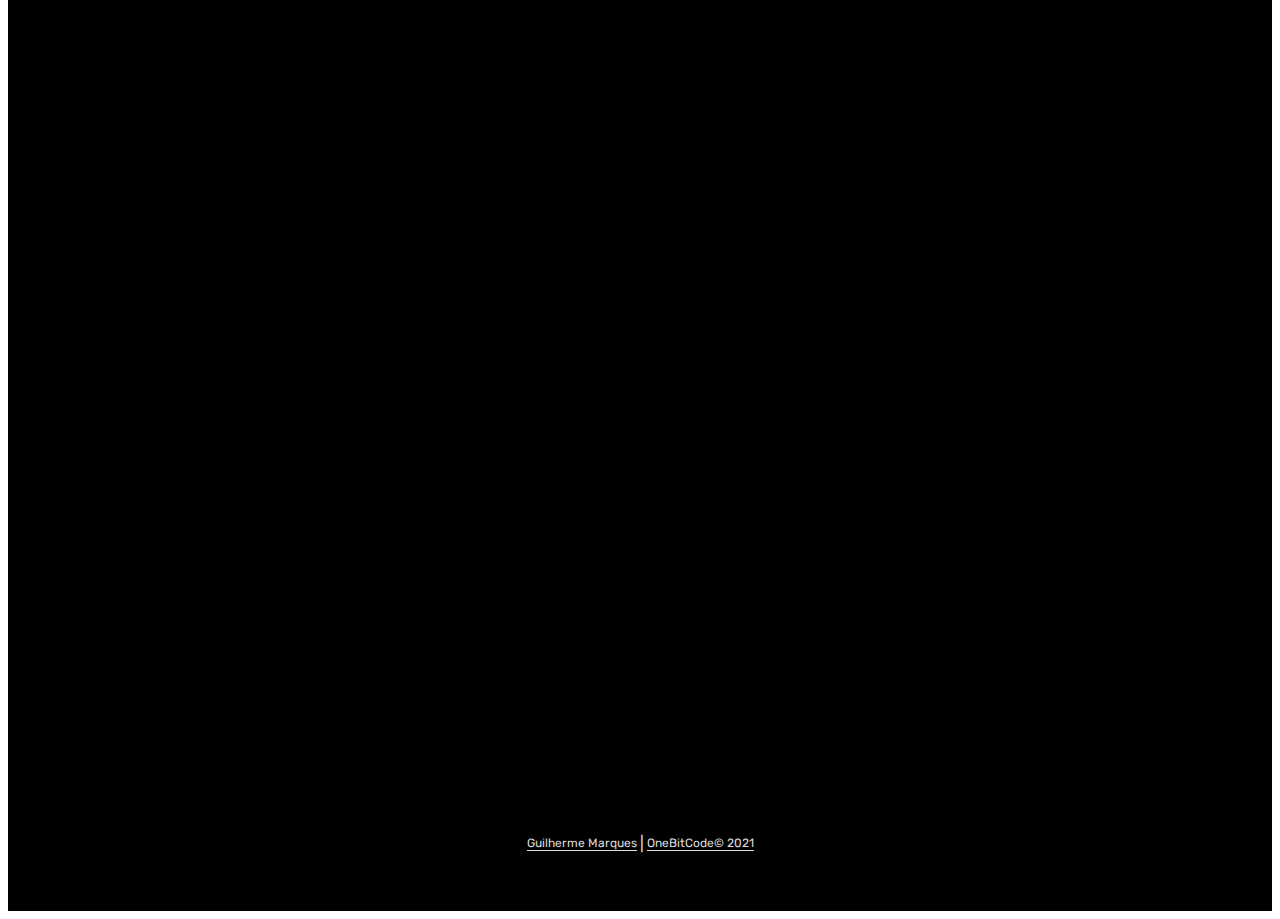
<file: human-space.html>
<!DOCTYPE html>
<html lang="pt-br">
<head>
    <meta charset="UTF-8">
    <meta http-equiv="X-UA-Compatible" content="IE=edge">
    <meta name="viewport" content="width=device-width, initial-scale=1.0">
    <!-- CSS only -->
    <link href="https://cdn.jsdelivr.net/npm/bootstrap@5.2.1/dist/css/bootstrap.min.css" rel="stylesheet" integrity="sha384-iYQeCzEYFbKjA/T2uDLTpkwGzCiq6soy8tYaI1GyVh/UjpbCx/TYkiZhlZB6+fzT" crossorigin="anonymous">

    <!-- Lib -->
    <link rel="stylesheet" href="https://unpkg.com/aos@next/dist/aos.css" />

    <!-- CSS -->
        <link rel="stylesheet" href="./css/style.css">

    <!-- Link Favicon -->
    <link rel="shortcut icon" href="./images/logo/favicon.png" type="image/x-icon">

    <title>OneBitX - Human Spaceflight</title>
</head>
<body>
    <div class="container-fluid container00 container08">
        <div class="container">
            <header class="container-fluid">
                <nav class="navbar navbar-expand-lg navbar-dark bg-tranparent">
                    <div class="container-fluid">
                      <a class="navbar-brand" href="index.html"><img src="./images/logo/logo-obc-2021-darkbg.png" class="logo-obc" alt="Logo OneBitCode"></a>
                      <button class="navbar-toggler" type="button" data-bs-toggle="collapse" data-bs-target="#navbarNav" aria-controls="navbarNav" aria-expanded="false" aria-label="Toggle navigation">
                        <span class="navbar-toggler-icon"></span>
                      </button>
                      <div class="collapse navbar-collapse" id="navbarNav">
                        <ul class="navbar-nav">
                          <li class="nav-item">
                            <a class="nav-link other-pages" aria-current="page" href="falcon9.html">FALCON 9</a>
                          </li>
                          <li class="nav-item">
                            <a class="nav-link other-pages" href="human-space.html">HUMAN SPACE FLIGHT</a>
                          </li>
                        </ul>
                      </div>
                    </div>
                </nav>
            </header>
            <div class="container-title-human" data-aos="fade-down" data-aos-duration="1500">
                <p class="title-human text-border text-center">HUMAN SPACEFLIGHT</p>
                <p class="subtitle-human text-border text-center">FAZENDO A VIDA MULTIPLANETÁRIA</p>
                <img src="./images/home/arrowDown.gif" alt="">
            </div>
        </div>
    </div>
    
    <div class="container-fluid contact">
        <div class="container text-center" data-aos="zoom-in" data-aos-duration="500">
            <p>SpaceX também oferece voos cormeciais para orbita terrestre e lunar. Para começar a planejar a sua jornada, por favor contate-nos por <a href="#">nome@gmail.com</a></p>
        </div>
    </div>

    <div class="container-fluid container00 container09">
        <div class="container content-right">
            <div class="travel-container" data-aos="fade-right" data-aos-duration="1000">
                <div class="subtitle-travel">MISSÃO</div>
                <div class="title-travel">ORBITA DA TERRA</div>
                <div class="subtitle-travel">EXPERIEMENTE O PLANTEA AZUL A 300KM DE DISTÂNCIA</div>
                <div class="button-container">
                    <button type="button" class="btn btn-outline-light py-3 px-4">EXPLORAR</button>
                </div>
            </div>
        </div>
    </div>

    <div class="container-fluid container00 container10">
        <div class="container content-left">
            <div class="travel-container" data-aos="fade-up" data-aos-duration="1000">
                <div class="subtitle-travel">MISSÃO</div>
                <div class="title-travel">ESTAÇÃO ESPACIAL</div>
                <div class="subtitle-travel">TRANSPORTANDO HUMANOS PARA O LABORATÓRIO VOADOR NO CÉU</div>
                <div class="button-container">
                    <button type="button" class="btn btn-outline-light py-3 px-4">EXPLORAR</button>
                </div>
            </div>
        </div>
    </div>

    <div class="container-fluid container00 container11">
        <div class="container content-right">
            <div class="travel-container" data-aos="zoom-in-up" data-aos-duration="1000">
                <div class="subtitle-travel">MISSÃO</div>
                <div class="title-travel">LUA</div>
                <div class="subtitle-travel">RETORNANDO HUMANOS PARA A NOSSA LUA VIZINHA</div>
                <div class="button-container">
                    <button type="button" class="btn btn-outline-light py-3 px-4">EXPLORAR</button>
                </div>
            </div>
        </div>
    </div>

    <div class="container-fluid container00 container12">
        <div class="container content-left">
            <div class="travel-container" data-aos="flip-right" data-aos-duration="1500">
                <div class="subtitle-travel">MISSÃO</div>
                <div class="title-travel">MARTE E ALÉM</div>
                <div class="subtitle-travel">O CAMINHO PARA TORNAR A HUMANIDADE MULTIPLANETÁRIA</div>
                <div class="button-container">
                    <button type="button" class="btn btn-outline-light py-3 px-4">EXPLORAR</button>
                </div>
            </div>
        </div>
    </div>

    <div class="container-fluid container-falcon credits">
        <div class="container text-center">
            <p data-aos="fade-right" data-aos-duration="1000">Para mais informações entre em contato com <a href="#">nome@email.com</a></p>
            <button class="btn btn-outline-light button" data-aos="flip-right" data-aos-duration="1500">BAIXAR GUIA DO USUÁRIO</button>
            <button class="btn btn-outline-light button" data-aos="flip-up" data-aos-duration="1500">CAPACIDADES E SERVIÇOS</button>
        </div>
    </div>

    <footer class="footer">
        <a href="https://github.com/guimqs" target="_blank">Guilherme Marques</a> <span>|</span> <a href="https://www.instagram.com/onebitcode/" target="_blank">OneBitCode&copy; 2021</a>
    </footer>

    <!-- JavaScript Bundle with Popper -->
    <script src="https://cdn.jsdelivr.net/npm/bootstrap@5.2.1/dist/js/bootstrap.bundle.min.js" integrity="sha384-u1OknCvxWvY5kfmNBILK2hRnQC3Pr17a+RTT6rIHI7NnikvbZlHgTPOOmMi466C8" crossorigin="anonymous"></script>
    <!-- Lib -->
    <script src="https://unpkg.com/aos@next/dist/aos.js"></script>
    <script>
      AOS.init();
    </script>
</body>
</html>
</file>
<file: css/style.css>
@import url("https://fonts.googleapis.com/css2?family=Rubik:wght@400;500&display=swap");
* {
  color: #dcdcdc;
  font-family: "Rubik", sans-serif;
}

.text-border {
  -webkit-text-stroke-width: 1px;
  -webkit-text-stroke-color: #000;
}

.container00 {
  min-height: 100vh;
  background-position: center;
  background-repeat: no-repeat;
  background-size: cover;
}

.container-falcon {
  min-height: 100vh;
  background-position: center;
  background-repeat: no-repeat;
  background-size: cover;
  display: flex;
  align-items: center;
}

.title-container {
  display: flex;
  flex-direction: column;
  justify-content: center;
  min-height: 80vh;
  width: 550px;
}

header {
  padding-top: 10px;
}
header .logo-obc {
  width: 240px;
}
header .other-pages {
  color: #dcdcdc;
  font-weight: 500;
  font-size: 14px;
}
header .other-pages:hover {
  color: #fff;
}

button {
  color: #dcdcdc;
}

.credits {
  min-height: 85vh;
  background-color: #000;
}
.credits a {
  color: #fff;
  text-decoration: none;
}
.credits a:hover {
  color: #dcdcdc;
}
.credits button {
  padding: 15px 10px;
  margin: 5px;
}

.footer {
  background-color: #000;
  min-height: 15vh;
  display: flex;
  justify-content: center;
  align-items: center;
}
.footer a {
  color: #dcdcdc;
  font-size: 12px;
  text-decoration: none;
  border-bottom: 1px solid #dcdcdc;
}
.footer a:hover {
  color: #fff;
  border-color: #fff;
}
.footer span {
  margin: 0px 3px;
}

.container00.container01 {
  background-image: url("../images/home/01.jpg");
}
.container00.container02 {
  background-image: url("../images/home/03.jpg");
}
.container00.container03 {
  background-image: url("../images/home/02.gif");
}
.container00.container04 {
  background-image: url("../images/home/04.jpg");
}

.title-home {
  font-size: 35px;
  font-weight: 500;
  margin-bottom: 35px;
}

.subtitle-home {
  font-weight: 500;
  margin-bottom: -5px;
  font-size: 20px;
}

.arrow img {
  width: 90px;
  margin-top: 5px;
}

@media (max-width: 585px) {
  .title-home {
    font-size: 30px;
  }
  .subtitle-home {
    font-size: 18px;
  }
  .title-container {
    width: 380px;
  }
}
@media (max-width: 410px) {
  .title-home {
    font-size: 25px;
  }
  .title-container {
    width: 325px;
  }
  .logo-obc {
    width: 180px;
  }
}
@media (max-width: 350px) {
  .title-home {
    font-size: 20px;
  }
  .subtitle-home {
    font-size: 16px;
  }
  .title-container {
    width: 290px;
  }
  .logo-obc {
    width: 150px;
  }
}
.container00.container05 {
  background-image: url("../images/falcon9/01.jpg");
}

.container-falcon.container06 {
  background-image: url("../images/falcon9/02.jpg");
}
.container-falcon.container07 {
  background-image: url("../images/falcon9/08.jpg");
}
.container-falcon.carousel01 {
  background-image: url("../images/falcon9/03.jpg");
}
.container-falcon.carousel02 {
  background-image: url("../images/falcon9/04.jpg");
}
.container-falcon.carousel03 {
  background-image: url("../images/falcon9/05.jpg");
}
.container-falcon.carousel04 {
  background-image: url("../images/falcon9/06.jpg");
}
.container-falcon.carousel05 {
  background-image: url("../images/falcon9/07.jpg");
}

.container-title-falcon {
  min-height: 90vh;
  display: flex;
  flex-direction: column;
  align-items: center;
  justify-content: center;
  font-weight: 500;
}

.title-falcon {
  font-size: 90px;
}

.subtitle-falcon {
  font-size: 25px;
  margin-top: -30px;
}

.numbers {
  background-color: #000;
}
.numbers .number-container {
  display: flex;
  justify-content: space-between;
  align-items: center;
  font-weight: 500;
  min-height: 30vh;
}
.numbers .numb {
  font-size: 50px;
}

.text-falcon {
  width: 550px;
  font-size: 22px;
  line-height: 40px;
}

.overview-container {
  width: 500px;
  margin-left: 5%;
}

.img-carousel {
  height: 100vh;
  object-fit: cover;
}

@media (max-width: 1000px) {
  .text-falcon, .overview-container {
    background-color: rgba(0, 0, 0, 0.5);
    padding: 10px 15px;
    border-radius: 10px;
  }
}
@media (max-width: 600px) {
  .title-falcon {
    font-size: 80px;
  }
  .subtitle-falcon {
    font-size: 25px;
    margin-top: -30px;
  }
  .text-falcon {
    width: auto;
  }
  .numbers .number-container {
    display: flex;
    justify-content: space-between;
    align-items: center;
    font-weight: 500;
    min-height: 30vh;
  }
  .numbers .numb {
    font-size: 45px;
  }
  .numbers .text-numb {
    font-size: 16px;
  }
  .overview-container {
    width: auto;
    margin: auto;
    font-size: 15px;
    line-height: 25px;
  }
}
@media (max-width: 460px) {
  .title-falcon {
    font-size: 70px;
  }
  .subtitle-falcon {
    font-size: 20px;
    margin-top: -30px;
  }
  .numbers .number-container {
    display: flex;
    flex-direction: column;
    justify-content: center;
    align-items: space-between;
  }
  .numbers .numb {
    font-size: 45px;
  }
  .numbers .text-numb {
    font-size: 16px;
    margin-bottom: 15px;
  }
  .text-falcon {
    width: auto;
    font-size: 15px;
    line-height: 30px;
  }
}
@media (max-width: 385px) {
  .title-falcon {
    font-size: 60px;
  }
  .subtitle-falcon {
    font-size: 18px;
    margin-top: -30px;
  }
}
.container00.container08 {
  background-image: url("../images/human-fight/01.jpg");
}
.container00.container09 {
  background-image: url("../images/human-fight/02.jpg");
}
.container00.container10 {
  background-image: url("../images/human-fight/03.jpg");
}
.container00.container11 {
  background-image: url("../images/human-fight/04.jpg");
}
.container00.container12 {
  background-image: url("../images/human-fight/05.jpg");
}

.container-title-human {
  min-height: 100vh;
  display: flex;
  flex-direction: column;
  align-items: center;
  justify-content: center;
  font-weight: 500;
}
.container-title-human img {
  width: 100px;
}

.title-human {
  font-size: 90px;
}

.subtitle-human {
  font-size: 25px;
  margin-top: -30px;
}

.contact {
  background-color: #000;
  min-height: 20vh;
  display: flex;
  justify-content: center;
  align-items: center;
}
.contact a {
  color: #fff;
  text-decoration: none;
}
.contact a:hover {
  color: #dcdcdc;
}

.content-right {
  margin-left: 55%;
  min-height: 80vh;
  display: flex;
  align-items: center;
  width: auto;
}

.content-left {
  display: flex;
  min-height: 80vh;
  align-items: center;
  width: auto;
}

.travel-container .title-travel {
  font-weight: 500;
  font-size: 50px;
}
.travel-container .button-container {
  margin-top: 30px;
}

@media (max-width: 1550px) {
  .container08 {
    background-size: auto;
  }
}
@media (max-width: 1200px) {
  .title-human {
    line-height: 80px;
  }
  .subtitle-human {
    margin-top: 15px;
  }
}
@media (max-width: 635px) {
  .title-human {
    font-size: 75px;
    line-height: 80px;
  }
  .subtitle-human {
    margin-top: 15px;
  }
}
@media (max-width: 520px) {
  .title-human {
    font-size: 60px;
    line-height: 60px;
  }
  .subtitle-human {
    font-size: 25px;
  }
}
@media (max-width: 450px) {
  .content-right {
    margin-left: 45%;
  }
  .content-right, .content-left {
    background-color: rgba(0, 0, 0, 0.3);
    padding: 10px 15px;
    border-radius: 10px;
  }
}
@media (max-width: 410px) {
  .title-human {
    font-size: 50px;
  }
  .subtitle-human {
    font-size: 18px;
  }
}
@media (max-width: 355px) {
  .title-human {
    font-size: 45px;
  }
  .travel-container .title-travel {
    font-size: 40px;
  }
}
@media (max-width: 310px) {
  .content-right {
    margin: auto;
  }
}

/*# sourceMappingURL=style.css.map */
</file>
